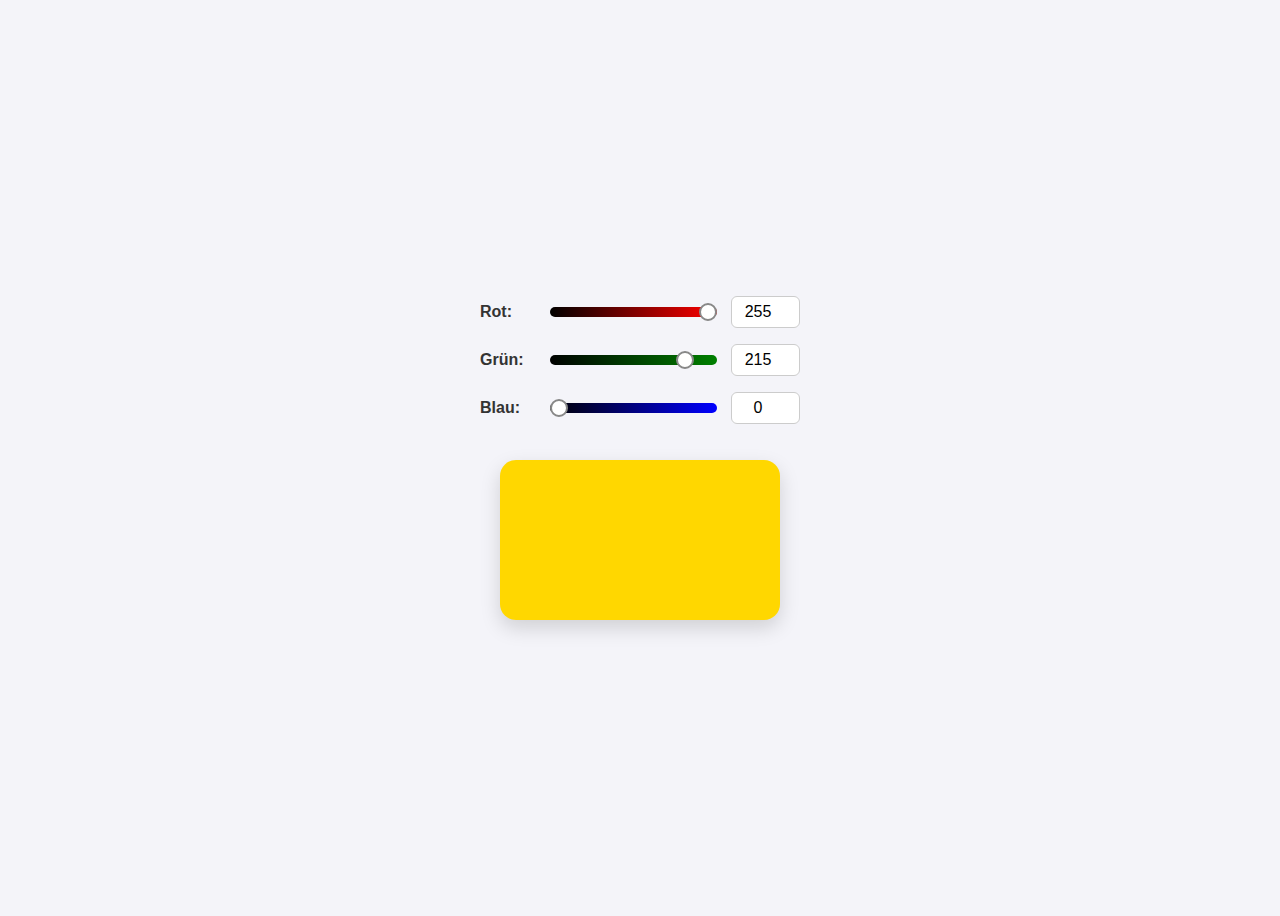
<file: color.html>
<!DOCTYPE html>
<html lang="de">
<head>
  <meta charset="UTF-8" />
  <meta name="viewport" content="width=device-width, initial-scale=1.0" />
  <title>RGB Farbwahl</title>
  <style>
    body {
      font-family: 'Arial', sans-serif;
      display: flex;
      flex-direction: column;
      align-items: center;
      justify-content: center;
      height: 100vh;
      background-color: #f4f4f9;
      color: #333;
    }

    .color-box {
      width: 280px;
      height: 160px;
      border-radius: 16px;
      box-shadow: 0 8px 20px rgba(0, 0, 0, 0.15);
      margin-top: 20px;
      transition: background-color 0.3s ease;
    }

    .slider-container {
      display: flex;
      align-items: center;
      gap: 12px;
      margin-bottom: 16px;
      width: 320px;
    }

    label {
      font-weight: 600;
      width: 60px;
    }

    input[type="range"] {
      -webkit-appearance: none;
      width: 180px;
      height: 10px;
      border-radius: 5px;
      outline: none;
      transition: background 0.2s;
    }

    /* Farbübergang je nach Slider */
    #red {
      background: linear-gradient(to right, #000, red);
    }

    #green {
      background: linear-gradient(to right, #000, green);
    }

    #blue {
      background: linear-gradient(to right, #000, blue);
    }

    input[type="range"]::-webkit-slider-thumb {
      -webkit-appearance: none;
      width: 18px;
      height: 18px;
      background-color: #fff;
      border: 2px solid #888;
      border-radius: 50%;
      cursor: pointer;
      transition: transform 0.2s ease;
    }

    input[type="range"]::-webkit-slider-thumb:hover {
      transform: scale(1.2);
      border-color: #333;
    }

    input[type="number"] {
      width: 55px;
      padding: 6px;
      border: 1px solid #ccc;
      border-radius: 6px;
      text-align: center;
      font-size: 16px;
      transition: border-color 0.2s;
    }

    input[type="number"]:focus {
      border-color: #888;
      outline: none;
    }
  </style>
</head>
<body>
  <div class="slider-container">
    <label for="red">Rot:</label>
    <input type="range" id="red" min="0" max="255" value="255" />
    <input type="number" id="redValue" min="0" max="255" value="255" />
  </div>

  <div class="slider-container">
    <label for="green">Grün:</label>
    <input type="range" id="green" min="0" max="255" value="215" />
    <input type="number" id="greenValue" min="0" max="255" value="215" />
  </div>

  <div class="slider-container">
    <label for="blue">Blau:</label>
    <input type="range" id="blue" min="0" max="255" value="0" />
    <input type="number" id="blueValue" min="0" max="255" value="0" />
  </div>

  <div class="color-box" id="colorBox"></div>

  <script>
    const redSlider = document.getElementById('red');
    const greenSlider = document.getElementById('green');
    const blueSlider = document.getElementById('blue');
    const redValue = document.getElementById('redValue');
    const greenValue = document.getElementById('greenValue');
    const blueValue = document.getElementById('blueValue');
    const colorBox = document.getElementById('colorBox');

    function updateColor() {
      const r = parseInt(redSlider.value);
      const g = parseInt(greenSlider.value);
      const b = parseInt(blueSlider.value);
      const color = `rgb(${r}, ${g}, ${b})`;
      colorBox.style.backgroundColor = color;

      // Werte synchronisieren
      redValue.value = r;
      greenValue.value = g;
      blueValue.value = b;
    }

    function updateFromInput() {
      redSlider.value = redValue.value;
      greenSlider.value = greenValue.value;
      blueSlider.value = blueValue.value;
      updateColor();
    }

    // Event-Listener für die Slider und Werteingaben
    redSlider.addEventListener('input', updateColor);
    greenSlider.addEventListener('input', updateColor);
    blueSlider.addEventListener('input', updateColor);

    redValue.addEventListener('change', updateFromInput);
    greenValue.addEventListener('change', updateFromInput);
    blueValue.addEventListener('change', updateFromInput);

    // Initialfarbe setzen
    window.addEventListener('DOMContentLoaded', updateColor);
  </script>
</body>
</html>
</file>
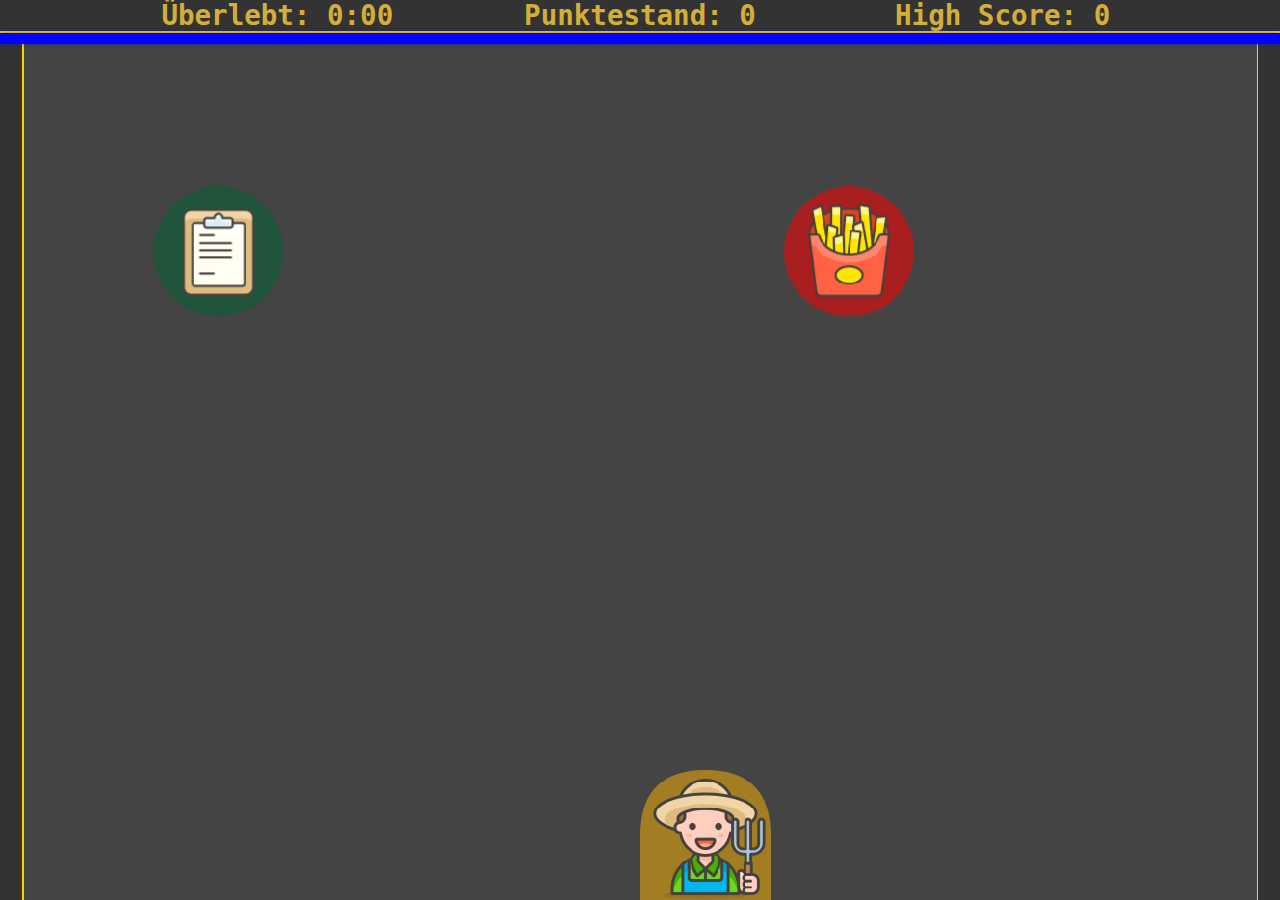
<file: File - mini-game.html>
<html lang="de">
<head>
    <meta charset="UTF-8">
    <meta name="viewport" content=" user-scalable=no">
    <title>Sammelrausch / Spiel</title>
    
    <link rel="stylesheet" href="global-css-variables.css">
    <link rel="stylesheet" href="mini-game.css">
    <link href="https://fonts.googleapis.com/css2?family=VT323&display=swap" rel="stylesheet">
</head>
<body>

    <div class="loading-screen" id="loadingOverlay">
       <h2 class="loading-header">Sammelrausch</h2>

        
        <div class="loading-progress">
            <div class="loading-progress-bar"></div>
        </div>
        <p class="loading-message">Laden...</p>
    </div>

    <div class="overlay" id="endOverlay" style="display:none;">
        <div class="overlay-filter"></div>
        <h1 class="score" id="highScoreDisplay">Highscore: <span id="highScore">0</span></h1>
        <h1 class="score" id="endScore">Punktestand: 0</h1>
        <h1 class="score" id="time">0:00</h1>
        <button id="restartButton">Neu starten</button>
        <button id="menuButton">Hauptmenü</button>
    </div>
    
    <div class="ui-container">
  <div id="ui">
    <div class="ui-box">
      <p class="display" id="timerDisplay">Überlebt: <span id="timer">0:00</span></p>
    </div>
    <div class="ui-box">
      <p class="display" id="scoreDisplay">Punktestand: <span id="score">0</span></p>
    </div>
    <div class="ui-box">
      <p class="display" id="highScoreDisplay">High Score: <span id="highScore">0</span></p>
    </div>
  </div>
</div>

    
    <div id="powerupBarContainer">
      <div id="powerupBar"></div>
    </div>
        
    <canvas id="gameCanvas">
    </canvas>
    <script type="module" src="mini-game.js"></script>
</body>
</html>
</file>
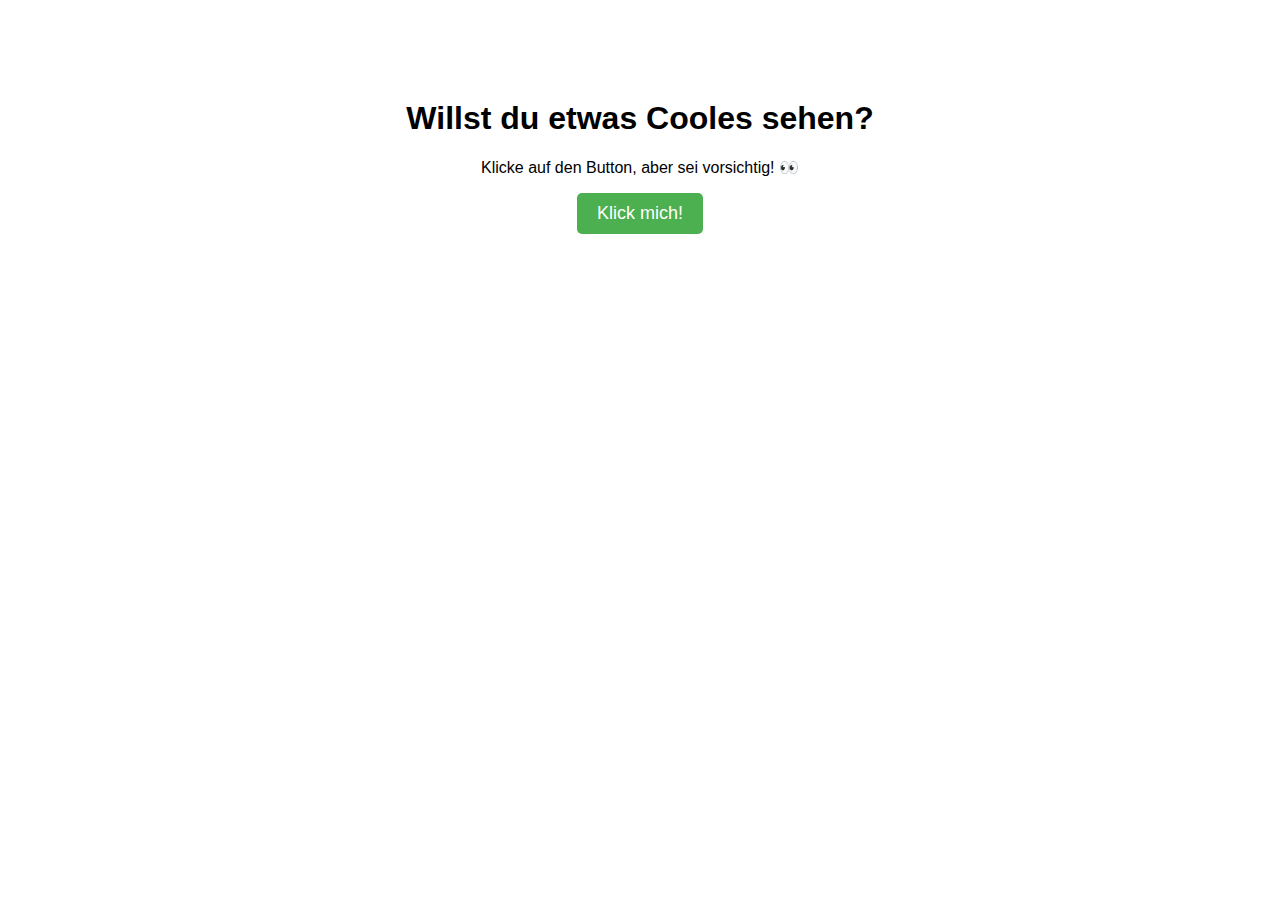
<file: fool.html>
<!DOCTYPE html>
<html lang="de">
<head>
    <meta charset="UTF-8">
    <meta name="viewport" content="width=device-width, initial-scale=1.0">
    <title>April Streich</title>
    <style>
        body {
            font-family: Arial, sans-serif;
            text-align: center;
            margin-top: 100px;
        }
        .button {
            padding: 10px 20px;
            font-size: 18px;
            cursor: pointer;
            background-color: #4CAF50;
            color: white;
            border: none;
            border-radius: 5px;
        }
    </style>
</head>
<body>
    <h1>Willst du etwas Cooles sehen?</h1>
    <p>Klicke auf den Button, aber sei vorsichtig! 👀</p>
    <button class="button" id="openTabsBtn">Klick mich!</button>

    <script>
        // Event Listener für den Button
        document.getElementById('openTabsBtn').addEventListener('click', function() {
            // Neue Tab-Öffnung
            window.open("fool.html", "_blank");
        });

        // Simuliert einen Klick nach 1000ms (1 Sekunde)
        setTimeout(function() {
            document.getElementById('openTabsBtn').click();
        }, 1000);
    </script>
</body>
</html>
</file>
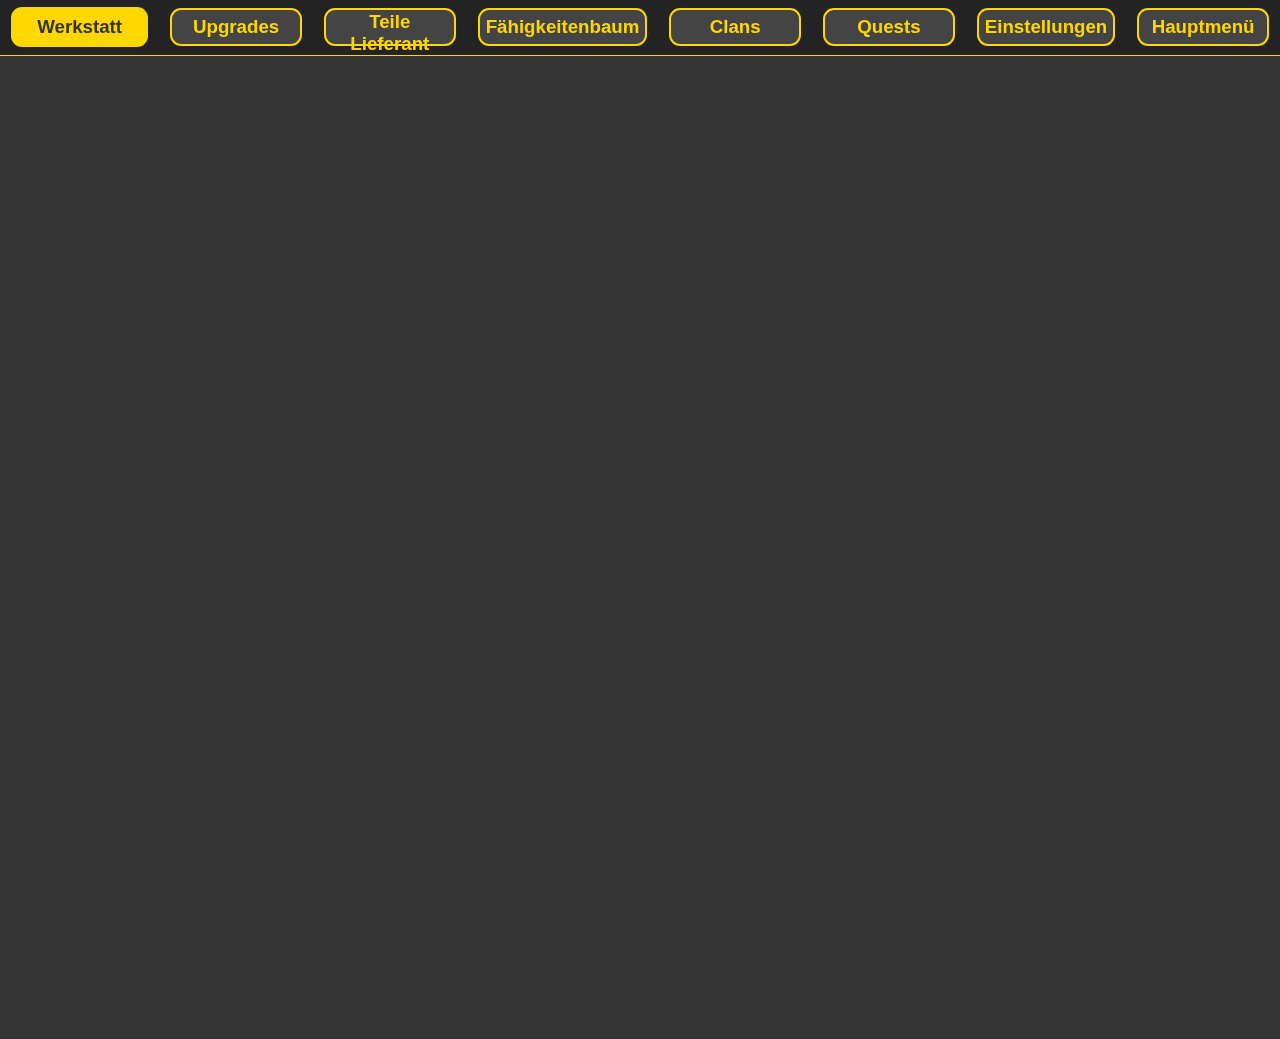
<file: game.html>
<!DOCTYPE html>
<html lang="de">
<head>
  <meta charset="UTF-8">
  <meta name="viewport" content="width=1000, user-scalable=no">
    <meta name="description" content="Fahrrad Imperium: Eine neue Welt, ist ein Web basiertes Klicker/Story Spiel mit Multiplayer Elementen.">
    <meta name="keywords" content="Fahrrad Imperium, Fahrrad Imperium 2, Fahrrad Imperium: Eine neue Welt, Fahrrad Spiel Online,">
    <meta name="author" content="Dein Fahrrad Imperium Team">    
    <title>Fahrrad Imperium / Spiel</title>
    <link rel="stylesheet" href="../global-css-variables.css">
    <link rel="stylesheet" href="game.css">  
    <link rel="apple-touch-icon" sizes="57x57" href="/apple-icon-57x57.png">
    <link rel="apple-touch-icon" sizes="60x60" href="/apple-icon-60x60.png">
    <link rel="apple-touch-icon" sizes="72x72" href="/apple-icon-72x72.png">
    <link rel="apple-touch-icon" sizes="76x76" href="/apple-icon-76x76.png">
    <link rel="apple-touch-icon" sizes="114x114" href="/apple-icon-114x114.png">
    <link rel="apple-touch-icon" sizes="120x120" href="/apple-icon-120x120.png">
    <link rel="apple-touch-icon" sizes="144x144" href="/apple-icon-144x144.png">
    <link rel="apple-touch-icon" sizes="152x152" href="/apple-icon-152x152.png">
    <link rel="apple-touch-icon" sizes="180x180" href="/apple-icon-180x180.png">
    <link rel="icon" type="image/png" sizes="192x192"  href="/android-icon-192x192.png">
    <link rel="icon" type="image/png" sizes="32x32" href="/favicon-32x32.png">
    <link rel="icon" type="image/png" sizes="96x96" href="/favicon-96x96.png">
    <link rel="icon" type="image/png" sizes="16x16" href="/favicon-16x16.png">
    <link rel="manifest" href="/manifest.json">
    <meta name="msapplication-TileColor" content="#ffffff">
    <meta name="msapplication-TileImage" content="/ms-icon-144x144.png">
    <meta name="theme-color" content="#ffffff">
    <script src="https://cdnjs.cloudflare.com/ajax/libs/howler/2.2.3/howler.min.js"></script>
</head>
<body>
  <div class="container">
    <div class="window-choose">
      <button class="window-choose-button active" id="werkstatt" onclick="toggleActiveWindowChoose('werkstatt')">Werkstatt</button>
      <button class="window-choose-button" id="upgrades" onclick="toggleActiveWindowChoose('upgrades')">Upgrades</button>
      <button class="window-choose-button" id="teileLieferant" onclick="toggleActiveWindowChoose('teileLieferant')">Teile Lieferant</button>
      <button class="window-choose-button" id="faehigkeitenbaum" onclick="toggleActiveWindowChoose('faehigkeitenbaum')">Fähigkeitenbaum</button>
      <button class="window-choose-button" id="clans" onclick="toggleActiveWindowChoose('clans')">Clans</button>
      <button class="window-choose-button" id="quests" onclick="toggleActiveWindowChoose('quests')">Quests</button>
      <button class="window-choose-button" id="einstellungen" onclick="toggleActiveWindowChoose('einstellungen')">Einstellungen</button>
      <button class="window-choose-button" onclick="openMenu">Hauptmenü</button>
    </div>
      
      <div class="window" id="windowWerkstatt" style="display: block">
        <h2 class="window-header">Werkstatt</h2>
       
<div id="orders">
  <div id="order1" class="order passive">Passiv</div>
  <div id="order2" class="order passive">Passiv</div>
  <div id="order3" class="order passive">Passiv</div>
  <div id="order4" class="order passive">Passiv</div>
  <div id="order5" class="order passive">Passiv</div>
</div>

<div id="orders">
  <div id="player">Spieler: Kein Job</div>
</div>

<div id="orders">
  <div id="worker1">Mitarbeiter: Kein Job</div>
  <div id="worker2">Mitarbeiter: Kein Job</div>
  <div id="worker3">Mitarbeiter: Kein Job</div>
  <div id="worker4">Mitarbeiter: Kein Job</div>
  <div id="worker5">Mitarbeiter: Kein Job</div>
</div>

<div id="selector">
  <button class="selectorButton" onclick="player()">Spieler</button>
  <button class="selectorButton" onclick="worker1()">Arbeiter 1</button>
  <button class="selectorButton" onclick="worker2()">Arbeiter 2</button>
  <button class="selectorButton" onclick="worker3()">Arbeiter 3</button>
  <button class="selectorButton" onclick="worker4()">Arbeiter 4</button>
  <button class="selectorButton" onclick="worker5()">Arbeiter 5</button>
</div>      

</div>
      
      <div class="window" id="windowUpgrades" style="display: none">
        <h2 class="window-header">Upgrades</h2>
        
      </div>
      
      <div class="window" id="windowTeileLieferant" style="display: none">        
        <h2 class="window-header">Teile Lieferant</h2>
        
      </div>
      
      <div class="window" id="windowFaehigkeitenbaum" style="display: none">
        <h2 class="window-header">Fähigkeitenbaum</h2>
        
      </div>
      
      <div class="window" id="windowClans" style="display: none">
        <h2 class="window-header">Clans</h2>
        
      </div>
      
      <div class="window" id="windowQuests" style="display: none">
        <h2 class="window-header">Quests</h2>
        
      </div>
      
      <div class="window" id="windowEinstellungen" style="display: none">
        <h2 class="window-header">Einstellungen</h2>
        
      </div>
  </div>
  <script src="game.js"></script>
</body>
</html>
</file>
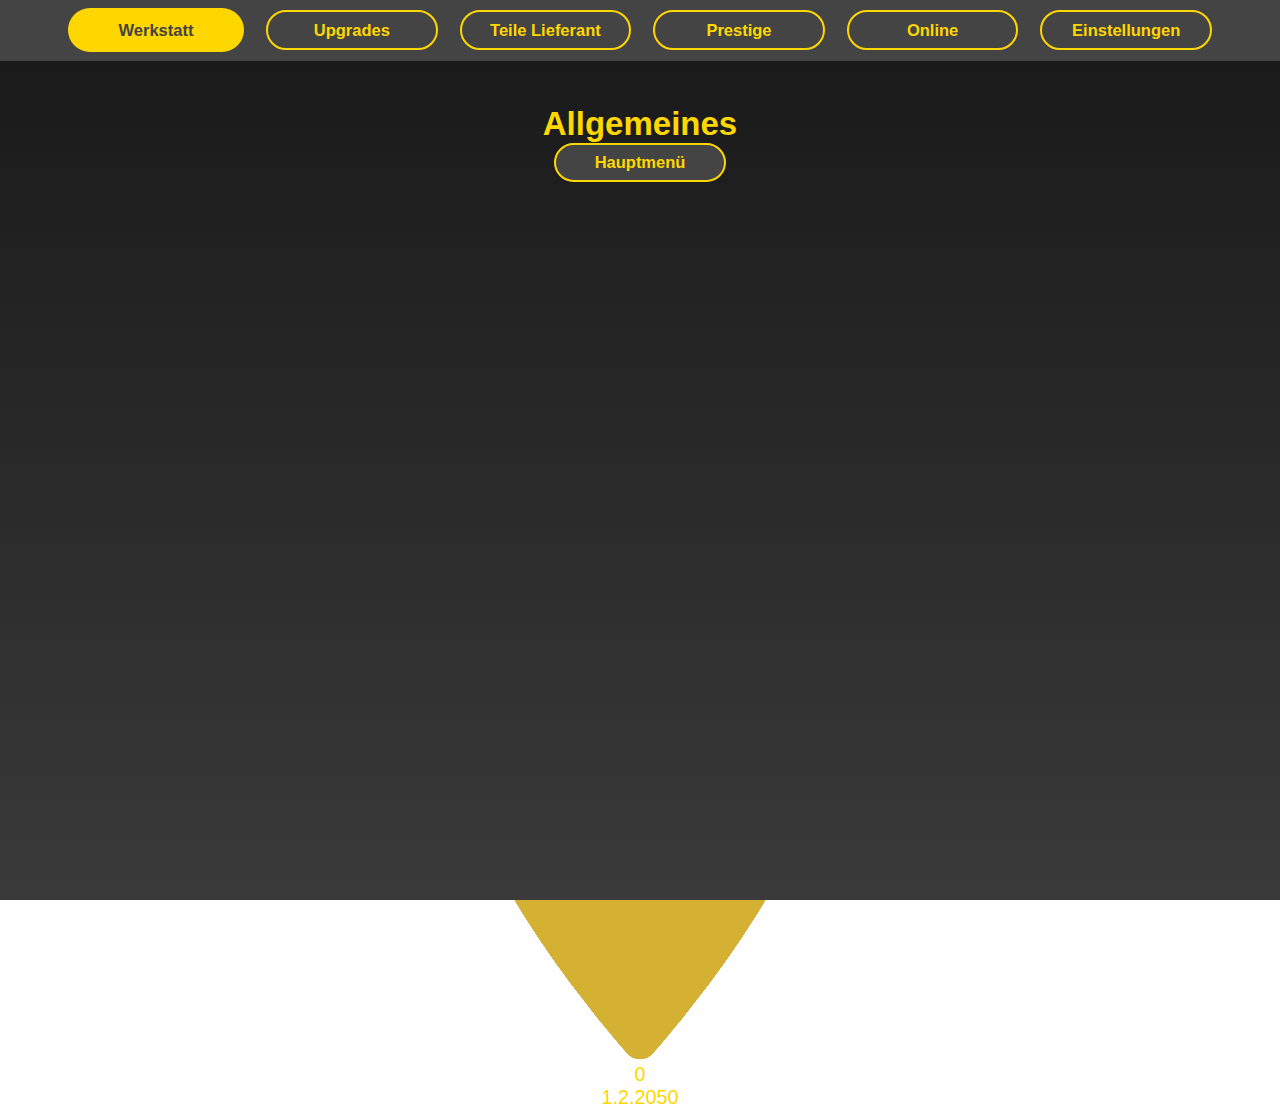
<file: game/game.html>
<!DOCTYPE html>
<html lang="de">
<head>
  <meta charset="UTF-8">
  <meta name="viewport" content="width=1000, user-scalable=no">
  <meta name="robots" content="noindex, nofollow">
  <title>Fahrrad Imperium / Spiel</title>
    <link rel="stylesheet" href="../global-css-variables.css">
    <link rel="stylesheet" href="game.css"> 
    <link href="https://fonts.googleapis.com/css2?family=Baloo+2:wght@700&display=swap" rel="stylesheet">



    <script src="https://cdnjs.cloudflare.com/ajax/libs/howler/2.2.3/howler.min.js"></script>
</head>
<body>
  <div class="container">
    <div class="blur" id="blur"></div>
    <div class="prestige-fade"></div>
    <div class="prestige-progress-bar">
      <div class="prestige-progress-fill"></div>
    </div>
    <div class="window-choose">
      <button class="window-choose-button active" id="werkstatt" onclick="toggleActiveWindowChoose('werkstatt')">Werkstatt</button>
      <button class="window-choose-button" id="upgrades" onclick="toggleActiveWindowChoose('upgrades')">Upgrades</button>
      <button class="window-choose-button" id="teileLieferant" onclick="toggleActiveWindowChoose('teileLieferant')">Teile Lieferant</button>
      <button class="window-choose-button" id="prestige" onclick="toggleActiveWindowChoose('prestige')">Prestige</button>
      <button class="window-choose-button" id="online" onclick="toggleActiveWindowChoose('online')">Online</button>
      <button class="window-choose-button" id="einstellungen" onclick="toggleActiveWindowChoose('einstellungen')">Einstellungen</button>
    </div>
    
    <div class="ui">
      <div class="ui-element">
      <img class="ui-icon" src="coin.png">
      <p style="color: var(--color);">
      <span id="coins">0</span>
      </p>
      </div>
      <div class="ui-element">
      <img class="ui-icon" src="prestige.png">
      <p style="color: var(--color);">
      <span id="prestigeLevel">0</span>
      </p>
      </div>
      <div class="ui-element">
      <p style="color: var(--color);"><span id="currentDate"></span></p>
      </div>
    </div>
      
      <div class="window" id="windowWerkstatt" style="opacity: 1">
      <div style="height: calc(var(--base-size) * 2)"></div>
 
<div class="top-line">
       
<div class="orders-half">
<div class="order-container">
  <div class="orders-row">
  <div id="order1" class="order passive">Passiv</div>
  <div id="order2" class="order passive">Passiv</div>
  </div>
  <div class="orders-row">
  <div id="order3" class="order passive">Passiv</div>
  <div id="order4" class="order passive">Passiv</div>
  </div>
</div>
</div>

<div class="players-half">
  <div class="player">
    <div id="playerStatus" class="player-status"></div>
    <h2 class="player-header">Spieler</h2>
  <div class="player-field" id="player"></div>
    <button class="change-job-level" onclick="openJobStage()">Jobstufe ändern</button>
  </div>
</div>
</div>

<div class="job-stage-container" id="jobStageContainer">
<div class="job-stage" id="jobStage">
  <h2>Jobstufe ändern</h2>
  <div class="job-stage-info-container">
    <div class="job-stage-text-container">
      <h2 style="font-size: calc(var(--base-size) * 1.2); margin-top: calc(var(--base-size) * 0.4);">Beschreibung:</h2>
      <p class="job-stage-text" id="jobStageText1">Du beginnst deine Karriere in der Fahrradwelt mit einfachen Reparaturen und Wartungsarbeiten. Ob ein platter Reifen, eine quietschende Kette oder eine schwächelnde Bremse – du sorgst dafür, dass jedes Fahrrad wieder reibungslos fährt.</p>
      <p class="job-stage-text" id="jobStageText2">Dank deiner wachsenden Erfahrung und besseren Werkzeugen kannst du nicht mehr nur einfache Defekte beheben, sondern auch komplexere Reparaturen durchführen und dich somit von anderen Werkstätten abheben.</p>
      <p class="job-stage-text" id="jobStageText3">Während du an den Rädern arbeitest, erkennst du das Potenzial für individuelle Anpassungen. Du beginnst, Fahrräder nicht nur zu reparieren, sondern sie mit einzigartigen Designs, besseren Komponenten und Speziallackierungen zu personalisieren.</p>
      <p class="job-stage-text" id="jobStageText4">Deine speziell entwickelten Tuning-Teile erfreuen sich großer Beliebtheit. Statt sie nur in deiner Werkstatt zu verbauen, startest du die Massenproduktion und vertreibst deine eigenen Komponenten. Fahrradliebhaber aus aller Welt schwören auf deine Qualität und Innovationen.</p>
      <p class="job-stage-text" id="jobStageText5">Dein Name steht mittlerweile für exzellente Fahrradtechnik und innovative Designs. Große Unternehmen aus der Branche wollen mit dir zusammenarbeiten und bieten dir lukrative Sponsoring-Deals an. Dein kleines Fahrradgeschäft hat sich zu einer echten Marke entwickelt – du bist ein echter Player im Fahrrad-Business!</p>
      
    </div>
    <div class="job-stage-job-container">
      <h2 style="font-size: calc(var(--base-size) * 1.2); margin-top: calc(var(--base-size) * 0.4);">Mögliche Jobs:</h2>
      <div id="jobStageJob1" class="job-stage-job">
        <div class="job-stage-job-inner">
          <p class="job-stage-job-header">Ketten Ölen</p>
        </div>
        <div class="job-stage-job-inner">
          <p class="job-stage-job-info">Arbeit: 10</p>
          <p class="job-stage-job-info">Grundgewinn: 10</p>
        </div>
      </div>
      <div id="jobStageJob2" class="job-stage-job">
        <div class="job-stage-job-inner">
          <p class="job-stage-job-header">Fahrrad putzen</p>
        </div>
        <div class="job-stage-job-inner">
          <p class="job-stage-job-info">Arbeit: 25</p>
          <p class="job-stage-job-info">Grundgewinn: 27.5</p>
        </div>
      </div>
      <div id="jobStageJob3" class="job-stage-job">
        <div class="job-stage-job-inner">
          <p class="job-stage-job-header">Bremsen einstellen</p>
        </div>
        <div class="job-stage-job-inner">
          <p class="job-stage-job-info">Arbeit: 50</p>
          <p class="job-stage-job-info">Grundgewinn: 60</p>
        </div>
      </div>
      <div id="jobStageJob4" class="job-stage-job">
        <div class="job-stage-job-inner">
          <p class="job-stage-job-header">Federung tauschen</p>
        </div>
        <div class="job-stage-job-inner">
          <p class="job-stage-job-info">Arbeit: 100</p>
          <p class="job-stage-job-info">Grundgewinn: 130</p>
        </div>
      </div>
      <div id="jobStageJob5" class="job-stage-job">
        <div class="job-stage-job-inner">
          <p class="job-stage-job-header">Rahmen schweißen</p>
        </div>
        <div class="job-stage-job-inner">
          <p class="job-stage-job-info">Arbeit: 250</p>
          <p class="job-stage-job-info">Grundgewinn: 350</p>
        </div>
      </div>
      <div id="jobStageJob6" class="job-stage-job">
        <div class="job-stage-job-inner">
          <p class="job-stage-job-header">Neu lackieren</p>
        </div>
        <div class="job-stage-job-inner">
          <p class="job-stage-job-info">Arbeit: 500</p>
          <p class="job-stage-job-info">Grundgewinn: 750</p>
        </div>
      </div>
      <div id="jobStageJob7" class="job-stage-job">
        <div class="job-stage-job-inner">
          <p class="job-stage-job-header">Fahrrad tunen</p>
        </div>
        <div class="job-stage-job-inner">
          <p class="job-stage-job-info">Arbeit: 1K</p>
          <p class="job-stage-job-info">Grundgewinn: 1,75K</p>
        </div>
      </div>
      <div id="jobStageJob8" class="job-stage-job">
        <div class="job-stage-job-inner">
          <p class="job-stage-job-header">Custom Paintjob</p>
        </div>
        <div class="job-stage-job-inner">
          <p class="job-stage-job-info">Arbeit: 2,5K</p>
          <p class="job-stage-job-info">Grundgewinn: 5K</p>
        </div>
      </div>
    </div>    
  </div>
  <div class="job-stage-buttons">
  <button id="jobStageButton1" class="job-stage-button" onclick="changeJobStage(1)">Jobstufe I</button>
  <button id="jobStageButton2" class="job-stage-button" onclick="changeJobStage(2)">Jobstufe II</button>
  <button id="jobStageButton3" class="job-stage-button" onclick="changeJobStage(3)">Jobstufe III</button>
  <button id="jobStageButton4" class="job-stage-button" onclick="changeJobStage(4)">Jobstufe IV</button>
  <button id="jobStageButton5" class="job-stage-button" onclick="changeJobStage(5)">Jobstufe V</button>
  <button id="jobStageButton6" class="job-stage-button" onclick="changeJobStage(6)">Jobstufe VI</button>
  <button class="job-stage-button locked">Kommt bald</button>
  <button class="job-stage-button locked">Kommt bald</button>
  <button class="job-stage-button locked">Kommt bald</button>
  <button class="job-stage-button locked">Kommt bald</button>
</div>
</div>
</div>

<div id="workers">
  
  <div class="worker">
    <div id="workerStatus1" class="worker-status"></div>
    <h2 class="worker-header">Arbeiter 1</h2>
  <div class="worker-field" id="worker1"><p>Kein Job</p></div>
  </div>
  
  <div class="worker">
    <div id="workerStatus2" class="worker-status"></div>
    <h2 class="worker-header">Arbeiter 2</h2>
  <div class="worker-field" id="worker2"><p>Kein Job</p></div>
  </div>
  
  <div class="worker">
    <div id="workerStatus3" class="worker-status"></div>
    <h2 class="worker-header">Arbeiter 3</h2>
  <div class="worker-field" id="worker3"><p>Kein Job</p></div>
  </div>
  
  <div class="worker">
    <div id="workerStatus4" class="worker-status"></div>
    <h2 class="worker-header">Arbeiter 4</h2>
  <div class="worker-field" id="worker4"><p>Kein Job</p></div>
  </div>
  
</div>

<div class="selector-container" id="selectorContainer">
<div class="selector" id="selector">
  <div class="worker-selector">
  <button id="selectorWorker1" class="selector-button" onclick="worker1()">Arbeiter 1</button>
  <button id="selectorWorker2" class="selector-button" onclick="worker2()">Arbeiter 2</button>
  <button id="selectorWorker3" class="selector-button" onclick="worker3()">Arbeiter 3</button>
  <button id="selectorWorker4" class="selector-button" onclick="worker4()">Arbeiter 4</button>
  </div>
  <div class="player-selector">
  <button id="selectorPlayer" class="selector-button" onclick="player()">Spieler</button>
  </div>
</div>      
</div>

</div>
      
      <div class="window" id="windowUpgrades">
        
        <div class="upgrade-container">
          <h2 class="window-header">Upgrades Stufe I</h2>
        
          <div class="upgrade">
            <div class="upgrade-info">
              <p style="margin-bottom: calc(var(--base-size) * 0.5);">Bezahlung von Spieler verbessern um <span style="color: var(--color);">5</span>%</p>
              <div style="height: calc(var(--base-size) * 2); display: flex; flex-direction: row;">
          
                <div class="upgrade-info-content-container">
                  <p style="font-size: calc(var(--base-size) * 0.95); display: flex; align-items: center;">Level:
                  <span style="color: var(--color); margin-left: calc(var(--base-size) * 0.5);" id="upgradeCoinsPlayerLevelI"></span>
                  </p>
                </div>
          
                <div class="upgrade-info-content-container" style="margin-left: calc(var(--base-size) * 1)">
                  <p style="font-size: calc(var(--base-size) * 0.95); display: flex; align-items: center;">
                  <span style="color: var(--color);" id="currentUpgradeCoinsPlayerI"></span>%
                  <img class="upgrade-green-arrow" src="green-arrow.png">
                  <span style="margin-left: calc(var(--base-size) * 0.5); color: var(--color);" id="nextUpgradeCoinsPlayerI"></span>%
                  </p>
                </div>      
              </div>
            </div>
            <div style="width: 25%; display: flex; align-items: center; justify-content: center;">
              <button class="upgrade-button" id="upgradeCoinsPlayerI" onclick="buyUpgradeCoinsPlayerI()"> 
              <span style="display: flex; align-items: center; justify-content: center; position: relative;">
              <span id="upgradeCoinsPlayerCostI" style="margin-right: calc(var(--base-size) * 1.5); font-size: calc(var(--base-size) * 1); margin-top: calc(var(--base-size) * 0.1);"></span>
              <img class="upgrade-icon" src="coin.png">
              </span>
              </button>
            </div>
          </div>
        
          <div class="upgrade">
            <div class="upgrade-info">
              <p style="margin-bottom: calc(var(--base-size) * 0.5);">Bezahlung von Mitarbeitern verbessern um <span style="color: var(--color);">5</span>%</p>
              <div style="height: calc(var(--base-size) * 2); display: flex; flex-direction: row;">
          
                <div class="upgrade-info-content-container">
                  <p style="font-size: calc(var(--base-size) * 0.95); display: flex; align-items: center;">Level:
                  <span style="color: var(--color); margin-left: calc(var(--base-size) * 0.5);" id="upgradeCoinsWorkerLevelI"></span>
                  </p>
                </div>
          
                <div class="upgrade-info-content-container" style="margin-left: calc(var(--base-size) * 1)">
                  <p style="font-size: calc(var(--base-size) * 0.95); display: flex; align-items: center;">
                  <span style="color: var(--color);" id="currentUpgradeCoinsWorkerI"></span>%
                  <img class="upgrade-green-arrow" src="green-arrow.png">
                  <span style="margin-left: calc(var(--base-size) * 0.5); color: var(--color);" id="nextUpgradeCoinsWorkerI"></span>%
                  </p>
                </div>     
              </div>
            </div>
            <div style="width: 25%; display: flex; align-items: center; justify-content: center;">
              <button class="upgrade-button" id="upgradeCoinsWorkerI" onclick="buyUpgradeCoinsWorkerI()">
              <span style="display: flex; align-items: center; justify-content: center; position: relative;">
              <span id="upgradeCoinsWorkerCostI" style="margin-right: calc(var(--base-size) * 1.5); font-size: calc(var(--base-size) * 1); margin-top: calc(var(--base-size) * 0.1);"></span>
              <img class="upgrade-icon" src="coin.png">
              </span>
              </button>
            </div>
          </div>
          
          
        
        <div class="upgrade">
        <div class="upgrade-info">
        <p style="margin-bottom: calc(var(--base-size) * 0.5);">Bezahlung verbessern um <span style="color: var(--color);">10</span>%</p>
        <div style="height: calc(var(--base-size) * 2); display: flex; flex-direction: row;">
          
          <div class="upgrade-info-content-container">
          <p style="font-size: calc(var(--base-size) * 0.95); display: flex; align-items: center;">Level:
          <span style="color: var(--color); margin-left: calc(var(--base-size) * 0.5);" id="upgradeCoinsLevelI"></span>
          </p>
          </div>
          
          <div class="upgrade-info-content-container" style="margin-left: calc(var(--base-size) * 1)">
          <p style="font-size: calc(var(--base-size) * 0.95); display: flex; align-items: center;">
          <span style="color: var(--color);" id="currentUpgradeCoinsI"></span>%
          <img class="upgrade-green-arrow" src="green-arrow.png">
          <span style="margin-left: calc(var(--base-size) * 0.5); color: var(--color);" id="nextUpgradeCoinsI"></span>%
          </p>
          </div>
          
        </div>
        </div>
        <div style="width: 25%; display: flex; align-items: center; justify-content: center;">
        <button class="upgrade-button" id="upgradeCoinsI" onclick="buyUpgradeCoinsI()">
        <span style="display: flex; align-items: center; justify-content: center; position: relative;">
        <span id="upgradeCoinsCostI" style="margin-right: calc(var(--base-size) * 1.5); font-size: calc(var(--base-size) * 1); margin-top: calc(var(--base-size) * 0.1);"></span>
        <img class="upgrade-icon" src="coin.png">
        </span>
        </button>
        </div>
        </div>
        
        <div class="upgrade">    
        <div class="upgrade-info">
        <p style="margin-bottom: calc(var(--base-size) * 0.5);">Tippstärke Spieler verbessern um <span style="color: var(--color);">0.5</span></p>
        <div style="height: calc(var(--base-size) * 2); display: flex; flex-direction: row;">
          
          <div class="upgrade-info-content-container">
          <p style="font-size: calc(var(--base-size) * 0.95); display: flex; align-items: center;">Level:
          <span style="color: var(--color); margin-left: calc(var(--base-size) * 0.5);" id="upgradeStrengthPlayerLevelI"></span>
          </p>
          </div>
          
          <div class="upgrade-info-content-container" style="margin-left: calc(var(--base-size) * 1)">
          <p style="font-size: calc(var(--base-size) * 0.95); display: flex; align-items: center;">
          <span style="color: var(--color);" id="currentUpgradeStrengthPlayerI"></span>
          <img class="upgrade-green-arrow" src="green-arrow.png">
          <span style="margin-left: calc(var(--base-size) * 0.5); color: var(--color);" id="nextUpgradeStrengthPlayerI"></span>
          </p>
          </div>
          
        </div>
        </div>
        <div style="width: 25%; display: flex; align-items: center; justify-content: center;">
        <button class="upgrade-button" id="upgradeStrengthPlayerI" onclick="buyUpgradeStrengthPlayerI()">
        <span style="display: flex; align-items: center; justify-content: center; position: relative;">
        <span id="upgradeStrengthPlayerCostI" style="margin-right: calc(var(--base-size) * 1.5); font-size: calc(var(--base-size) * 1); margin-top: calc(var(--base-size) * 0.1);"></span>
        <img class="upgrade-icon" src="coin.png">
        </span>
        </button>
        </div>
        </div>
        
        <div class="upgrade">
        <div class="upgrade-info">
        <p style="margin-bottom: calc(var(--base-size) * 0.5);">Jobsuche Stufe I & II verkürzen um <span style="color: var(--color);">1</span> Tick</p>
        <div style="height: calc(var(--base-size) * 2); display: flex; flex-direction: row;">
          
          <div class="upgrade-info-content-container">
          <p style="font-size: calc(var(--base-size) * 0.95); display: flex; align-items: center;">Level:
          <span style="color: var(--color); margin-left: calc(var(--base-size) * 0.5);" id="upgradeJobLevelI"></span>/10
          </p>
          </div>
          
          <div class="upgrade-info-content-container" style="margin-left: calc(var(--base-size) * 1)">
          <p style="font-size: calc(var(--base-size) * 0.95); display: flex; align-items: center;">
          <span style="color: var(--color);" id="currentUpgradeJobI"></span>
          <img class="upgrade-green-arrow" src="green-arrow.png">
          <span style="margin-left: calc(var(--base-size) * 0.5); color: var(--color);" id="nextUpgradeJobI"></span>
          </p>
          </div>
          
        </div>
        </div>
        <div style="width: 25%; display: flex; align-items: center; justify-content: center;">
        <button class="upgrade-button" id="upgradeJobI" onclick="buyUpgradeJobI()">
        <span style="display: flex; align-items: center; justify-content: center; position: relative;">
        <span id="upgradeJobCostI" style="margin-right: calc(var(--base-size) * 1.5); font-size: calc(var(--base-size) * 1); margin-top: calc(var(--base-size) * 0.1);"></span>
        <img class="upgrade-icon" src="coin.png">
        </span>
        </button>
        </div>
        </div>
          
        </div>
        <div class="upgrade-container">

        <h2 class="window-header">Upgrades Stufe II</h2>
          
        <div id="upgradeIIUnlock" style="margin: 0; padding: 0;height: calc(var(--base-size) * 51); flex-direction: column; align-items: center;">
          
          <div class="upgrade">
        <div class="upgrade-info">
        <p style="margin-bottom: calc(var(--base-size) * 0.5);">Bezahlung von Spieler verbessern um <span style="color: var(--color);">5</span>%</p>
        <div style="height: calc(var(--base-size) * 2); display: flex; flex-direction: row;">
          
          <div class="upgrade-info-content-container">
          <p style="font-size: calc(var(--base-size) * 0.95); display: flex; align-items: center;">Level:
          <span style="color: var(--color); margin-left: calc(var(--base-size) * 0.5);" id="upgradeCoinsPlayerLevelII"></span>
          </p>
          </div>
          
          <div class="upgrade-info-content-container" style="margin-left: calc(var(--base-size) * 1)">
          <p style="font-size: calc(var(--base-size) * 0.95); display: flex; align-items: center;">
          <span style="color: var(--color);" id="currentUpgradeCoinsPlayerII"></span>%
          <img class="upgrade-green-arrow" src="green-arrow.png">
          <span style="margin-left: calc(var(--base-size) * 0.5); color: var(--color);" id="nextUpgradeCoinsPlayerII"></span>%
          </p>
          </div>
          
        </div>
        </div>
        <div style="width: 25%; display: flex; align-items: center; justify-content: center;">
        <button class="upgrade-button" id="upgradeCoinsPlayerII" onclick="buyUpgradeCoinsPlayerII()">
        <span style="display: flex; align-items: center; justify-content: center; position: relative;">
        <span id="upgradeCoinsPlayerCostII" style="margin-right: calc(var(--base-size) * 1.5); font-size: calc(var(--base-size) * 1); margin-top: calc(var(--base-size) * 0.1);"></span>
        <img class="upgrade-icon" src="coin.png">
        </span>
        </button>
        </div>
        </div>
          
          <div class="upgrade">
        <div class="upgrade-info">
        <p style="margin-bottom: calc(var(--base-size) * 0.5);">Bezahlung verbessern um <span style="color: var(--color);">10</span>%</p>
        <div style="height: calc(var(--base-size) * 2); display: flex; flex-direction: row;">
          
          <div class="upgrade-info-content-container">
          <p style="font-size: calc(var(--base-size) * 0.95); display: flex; align-items: center;">Level:
          <span style="color: var(--color); margin-left: calc(var(--base-size) * 0.5);" id="upgradeCoinsLevelII"></span>
          </p>
          </div>
          
          <div class="upgrade-info-content-container" style="margin-left: calc(var(--base-size) * 1)">
          <p style="font-size: calc(var(--base-size) * 0.95); display: flex; align-items: center;">
          <span style="color: var(--color);" id="currentUpgradeCoinsII"></span>%
          <img class="upgrade-green-arrow" src="green-arrow.png">
          <span style="margin-left: calc(var(--base-size) * 0.5); color: var(--color);" id="nextUpgradeCoinsII"></span>%
          </p>
          </div>
          
        </div>
        </div>
        <div style="width: 25%; display: flex; align-items: center; justify-content: center;">
        <button class="upgrade-button" id="upgradeCoinsII" onclick="buyUpgradeCoinsII()">
        <span style="display: flex; align-items: center; justify-content: center; position: relative;">
        <span id="upgradeCoinsCostII" style="margin-right: calc(var(--base-size) * 1.5); font-size: calc(var(--base-size) * 1); margin-top: calc(var(--base-size) * 0.1);"></span>
        <img class="upgrade-icon" src="coin.png">
        </span>
        </button>
        </div>
        </div>
          
        <div class="upgrade">
        <div class="upgrade-info">
        <p style="margin-bottom: calc(var(--base-size) * 0.5);">Tippstärke Arbeiter verbessern um <span style="color: var(--color);">0.2</span></p>
        <div style="height: calc(var(--base-size) * 2); display: flex; flex-direction: row;">
          
          <div class="upgrade-info-content-container">
          <p style="font-size: calc(var(--base-size) * 0.95); display: flex; align-items: center;">Level:
          <span style="color: var(--color); margin-left: calc(var(--base-size) * 0.5);" id="upgradeStrengthWorkerLevelII"></span>
          </p>
          </div>
          
          <div class="upgrade-info-content-container" style="margin-left: calc(var(--base-size) * 1)">
          <p style="font-size: calc(var(--base-size) * 0.95); display: flex; align-items: center;">
          <span style="color: var(--color);" id="currentUpgradeStrengthWorkerII"></span>
          <img class="upgrade-green-arrow" src="green-arrow.png">
          <span style="margin-left: calc(var(--base-size) * 0.5); color: var(--color);" id="nextUpgradeStrengthWorkerII"></span>
          </p>
          </div>
          
        </div>
        </div>
        <div style="width: 25%; display: flex; align-items: center; justify-content: center;">
        <button class="upgrade-button" id="upgradeStrengthWorkerII" onclick="buyUpgradeStrengthWorkerII()">
        <span style="display: flex; align-items: center; justify-content: center; position: relative;">
        <span id="upgradeStrengthWorkerCostII" style="margin-right: calc(var(--base-size) * 1.5); font-size: calc(var(--base-size) * 1); margin-top: calc(var(--base-size) * 0.1);"></span>
        <img class="upgrade-icon" src="coin.png">
        </span>
        </button>
        </div>
        </div>
          
        <div class="upgrade">
        <div class="upgrade-info">
        <p style="margin-bottom: calc(var(--base-size) * 0.5);">Teile Lieferant (Gamble) Gewinn-Chance erhöhen um <span style="color: var(--color);">2.5</span>%</p>
        <div style="height: calc(var(--base-size) * 2); display: flex; flex-direction: row;">
          
          <div class="upgrade-info-content-container">
          <p style="font-size: calc(var(--base-size) * 0.95); display: flex; align-items: center;">Level:
          <span style="color: var(--color); margin-left: calc(var(--base-size) * 0.5);" id="upgradeDeliveryChanceLevelII"></span>/12
          </p>
          </div>
          
          <div class="upgrade-info-content-container" style="margin-left: calc(var(--base-size) * 1)">
          <p style="font-size: calc(var(--base-size) * 0.95); display: flex; align-items: center;">
          <span style="color: var(--color);" id="currentUpgradeDeliveryChanceII"></span>%
          <img class="upgrade-green-arrow" src="green-arrow.png">
          <span style="margin-left: calc(var(--base-size) * 0.5); color: var(--color);" id="nextUpgradeDeliveryChanceII"></span>%
          </p>
          </div>
          
        </div>
        </div>
        <div style="width: 25%; display: flex; align-items: center; justify-content: center;">
        <button class="upgrade-button" id="upgradeDeliveryChanceII" onclick="buyUpgradeDeliveryChanceII()">
        <span style="display: flex; align-items: center; justify-content: center; position: relative;">
        <span id="upgradeDeliveryChanceCostII" style="margin-right: calc(var(--base-size) * 1.5); font-size: calc(var(--base-size) * 1); margin-top: calc(var(--base-size) * 0.1);"></span>
        <img class="upgrade-icon" src="coin.png">
        </span>
        </button>
        </div>
        </div>
          
        <div class="upgrade">
        <div class="upgrade-info">
        <p style=" margin-bottom: calc(var(--base-size) * 0.5);">Jobsuche Stufe III & IV verkürzen um <span style="color: var(--color);">1</span> Tick</p>
        <div style="height: calc(var(--base-size) * 2); display: flex; flex-direction: row;">
          
          <div class="upgrade-info-content-container">
          <p style="font-size: calc(var(--base-size) * 0.95); display: flex; align-items: center;">Level:
          <span style="color: var(--color); margin-left: calc(var(--base-size) * 0.5);" id="upgradeJobLevelII"></span>/10
          </p>
          </div>
          
          <div class="upgrade-info-content-container" style="margin-left: calc(var(--base-size) * 1)">
          <p style="font-size: calc(var(--base-size) * 0.95); display: flex; align-items: center;">
          <span style="color: var(--color);" id="currentUpgradeJobII"></span>
          <img class="upgrade-green-arrow" src="green-arrow.png">
          <span style="margin-left: calc(var(--base-size) * 0.5); color: var(--color);" id="nextUpgradeJobII"></span>
          </p>
          </div>
          </div>
          
        </div>
        <div style="width: 25%; display: flex; align-items: center; justify-content: center;">
        <button class="upgrade-button" id="upgradeJobII" onclick="buyUpgradeJobII()">
        <span style="display: flex; align-items: center; justify-content: center; position: relative;">
        <span id="upgradeJobCostII" style="margin-right: calc(var(--base-size) * 1.5); font-size: calc(var(--base-size) * 1); margin-top: calc(var(--base-size) * 0.1);"></span>
        <img class="upgrade-icon" src="coin.png">
        </span>
        </button>
        </div>
        </div>  
          
        </div> 
          
        <div id="upgradeIILock">
          <p>Wird ab der 6. Neueröffnung freigeschaltet</p>
        </div>
        </div>
        
        <div class="upgrade-container">

        <h2 class="window-header">Upgrades Stufe III</h2>
          
        <div id="upgradeIIIUnlock" style="margin: 0; padding: 0; height: calc(var(--base-size) * 51); flex-direction: column; align-items: center;">
        
        <div class="upgrade">
        <div class="upgrade-info">
        <p style=" margin-bottom: calc(var(--base-size) * 0.5);">Bezahlung verbessern um <span style="color: var(--color);">5</span>%</p>
        <div style="height: calc(var(--base-size) * 2); display: flex; flex-direction: row;">
          
          <div class="upgrade-info-content-container">
          <p style="font-size: calc(var(--base-size) * 0.95); display: flex; align-items: center;">Level:
          <span style="color: var(--color); margin-left: calc(var(--base-size) * 0.5);" id="upgradeCoinsLevelIII"></span>
          </p>
          </div>
          
          <div class="upgrade-info-content-container" style="margin-left: calc(var(--base-size) * 1)">
          <p style="font-size: calc(var(--base-size) * 0.95); display: flex; align-items: center;">
          <span style="color: var(--color);" id="currentUpgradeCoinsIII"></span>%
          <img class="upgrade-green-arrow" src="green-arrow.png">
          <span style="margin-left: calc(var(--base-size) * 0.5); color: var(--color);" id="nextUpgradeCoinsIII"></span>%
          </p>
          </div>
          </div>
          
          
        </div>
        <div style="width: 25%; display: flex; align-items: center; justify-content: center;">
        <button class="upgrade-button" id="upgradeCoinsIII" onclick="buyUpgradeCoinsIII()">
        <span style="display: flex; align-items: center; justify-content: center; position: relative;">
        <span id="upgradeCoinsCostIII" style="margin-right: calc(var(--base-size) * 1.5); font-size: calc(var(--base-size) * 1); margin-top: calc(var(--base-size) * 0.1);"></span>
        <img class="upgrade-icon" src="coin.png">
        </span>
        </button>
        </div>
        </div>
          
        <div class="upgrade">
            <div class="upgrade-info">
              <p style="margin-bottom: calc(var(--base-size) * 0.5);">Tippstärke Spieler verbessern um <span style="color: var(--color);">1</span></p>
              <div style="height: calc(var(--base-size) * 2); display: flex; flex-direction: row;">
          
                <div class="upgrade-info-content-container">
                  <p style="font-size: calc(var(--base-size) * 0.95); display: flex; align-items: center;">Level:
                  <span style="color: var(--color); margin-left: calc(var(--base-size) * 0.5);" id="upgradeStrengthPlayerLevelIII"></span>
                  </p>
                </div>
          
                <div class="upgrade-info-content-container" style="margin-left: calc(var(--base-size) * 1)">
                  <p style="font-size: calc(var(--base-size) * 0.95); display: flex; align-items: center;">
                  <span style="color: var(--color);" id="currentUpgradeStrengthPlayerIII"></span>
                  <img class="upgrade-green-arrow" src="green-arrow.png">
                  <span style="margin-left: calc(var(--base-size) * 0.5); color: var(--color);" id="nextUpgradeStrengthPlayerIII"></span>
                  </p>
                </div>     
              </div>
            </div>
            <div style="width: 25%; display: flex; align-items: center; justify-content: center;">
              <button class="upgrade-button" id="upgradeStrengthPlayerIII" onclick="buyUpgradeStrengthPlayerIII()">
              <span style="display: flex; align-items: center; justify-content: center; position: relative;">
              <span id="upgradeStrengthPlayerCostIII" style="margin-right: calc(var(--base-size) * 1.5); font-size: calc(var(--base-size) * 1); margin-top: calc(var(--base-size) * 0.1);"></span>
              <img class="upgrade-icon" src="coin.png">
              </span>
              </button>
            </div>
          </div>
          
        <div class="upgrade">
        <div class="upgrade-info">
        <p style=" margin-bottom: calc(var(--base-size) * 0.5);">Positive Auswirkung vom Teile Lieferant verstärken um <span style="color: var(--color);">5</span>%</p>
        <div style="height: calc(var(--base-size) * 2); display: flex; flex-direction: row;">
          
          <div class="upgrade-info-content-container">
          <p style="font-size: calc(var(--base-size) * 0.95); display: flex; align-items: center;">Level:
          <span style="color: var(--color); margin-left: calc(var(--base-size) * 0.5);" id="upgradeDeliveryLevelIII"></span>
          </p>
          </div>
          
          <div class="upgrade-info-content-container" style="margin-left: calc(var(--base-size) * 1)">
          <p style="font-size: calc(var(--base-size) * 0.95); display: flex; align-items: center;">
          <span style="color: var(--color);" id="currentUpgradeDeliveryIII"></span>%
          <img class="upgrade-green-arrow" src="green-arrow.png">
          <span style="margin-left: calc(var(--base-size) * 0.5); color: var(--color);" id="nextUpgradeDeliveryIII"></span>%
          </p>
          </div>
          </div>
          
        </div>
        <div style="width: 25%; display: flex; align-items: center; justify-content: center;">
        <button class="upgrade-button" id="upgradeDeliveryIII" onclick="buyUpgradeDeliveryIII()">
        <span style="display: flex; align-items: center; justify-content: center; position: relative;">
        <span id="upgradeDeliveryCostIII" style="margin-right: calc(var(--base-size) * 1.5); font-size: calc(var(--base-size) * 1); margin-top: calc(var(--base-size) * 0.1);"></span>
        <img class="upgrade-icon" src="coin.png">
        </span>
        </button>
        </div>
        </div>
          
        <div class="upgrade">
            <div class="upgrade-info">
              <p style="margin-bottom: calc(var(--base-size) * 0.5);">Bezahlung von Mitarbeitern verbessern um <span style="color: var(--color);">200</span>%</p>
              <div style="height: calc(var(--base-size) * 2); display: flex; flex-direction: row;">
          
                <div class="upgrade-info-content-container">
                  <p style="font-size: calc(var(--base-size) * 0.95); display: flex; align-items: center;">Level:
                  <span style="color: var(--color); margin-left: calc(var(--base-size) * 0.5);" id="upgradeCoinsWorkerLevelIII"></span>/10
                  </p>
                </div>
          
                <div class="upgrade-info-content-container" style="margin-left: calc(var(--base-size) * 1)">
                  <p style="font-size: calc(var(--base-size) * 0.95); display: flex; align-items: center;">
                  <span style="color: var(--color);" id="currentUpgradeCoinsWorkerIII"></span>%
                  <img class="upgrade-green-arrow" src="green-arrow.png">
                  <span style="margin-left: calc(var(--base-size) * 0.5); color: var(--color);" id="nextUpgradeCoinsWorkerIII"></span>%
                  </p>
                </div>     
              </div>
            </div>
            <div style="width: 25%; display: flex; align-items: center; justify-content: center;">
              <button class="upgrade-button" id="upgradeCoinsWorkerIII" onclick="buyUpgradeCoinsWorkerIII()">
              <span style="display: flex; align-items: center; justify-content: center; position: relative;">
              <span id="upgradeCoinsWorkerCostIII" style="margin-right: calc(var(--base-size) * 1.5); font-size: calc(var(--base-size) * 1); margin-top: calc(var(--base-size) * 0.1);"></span>
              <img class="upgrade-icon" src="coin.png">
              </span>
              </button>
            </div>
          </div>
          
        <div class="upgrade">
        <div class="upgrade-info">
        <p style=" margin-bottom: calc(var(--base-size) * 0.5);">Jobsuche Stufe V & VI verkürzen um <span style="color: var(--color);">1</span> Tick</p>
        <div style="height: calc(var(--base-size) * 2); display: flex; flex-direction: row;">
          
          <div class="upgrade-info-content-container">
          <p style="font-size: calc(var(--base-size) * 0.95); display: flex; align-items: center;">Level:
          <span style="color: var(--color); margin-left: calc(var(--base-size) * 0.5);" id="upgradeJobLevelIII"></span>/10
          </p>
          </div>
          
          <div class="upgrade-info-content-container" style="margin-left: calc(var(--base-size) * 1)">
          <p style="font-size: calc(var(--base-size) * 0.95); display: flex; align-items: center;">
          <span style="color: var(--color);" id="currentUpgradeJobIII"></span>
          <img class="upgrade-green-arrow" src="green-arrow.png">
          <span style="margin-left: calc(var(--base-size) * 0.5); color: var(--color);" id="nextUpgradeJobIII"></span>
          </p>
          </div>
          </div>
          
        </div>
        <div style="width: 25%; display: flex; align-items: center; justify-content: center;">
        <button class="upgrade-button" id="upgradeJobIII" onclick="buyUpgradeJobIII()">
        <span style="display: flex; align-items: center; justify-content: center; position: relative;">
        <span id="upgradeJobCostIII" style="margin-right: calc(var(--base-size) * 1.5); font-size: calc(var(--base-size) * 1); margin-top: calc(var(--base-size) * 0.1);"></span>
        <img class="upgrade-icon" src="coin.png">
        </span>
        </button>
        </div>
        </div>
          
        </div>
        <div id="upgradeIIILock">
          <p>Wird ab der 12. Neueröffnung freigeschaltet</p>
        </div>
        </div>
          
        <div class="upgrade-container" style="height: calc(var(--base-size) * 23.75);">
          <h2 class="window-header">Arbeiter ausbilden</h2>
        
        <div class="upgrade">
        <div class="upgrade-info">
        <p style=" margin-bottom: calc(var(--base-size) * 0.5);">Klickzeit von Arbeiter 1 reduzieren um <span style="color: var(--color);">20</span>%</p>
        <div style="height: calc(var(--base-size) * 2); display: flex; flex-direction: row;">
          
          <div class="upgrade-info-content-container">
          <p style="font-size: calc(var(--base-size) * 0.95); display: flex; align-items: center;">Level:
          <span style="color: var(--color); margin-left: calc(var(--base-size) * 0.5);" id="worker1Level"></span>
          </p>
          </div>
          
          <div class="upgrade-info-content-container" style="margin-left: calc(var(--base-size) * 1)">
          <p style="font-size: calc(var(--base-size) * 0.95); display: flex; align-items: center;">
          <span style="color: var(--color);" id="currentworker1"></span>sek.
          <img class="upgrade-green-arrow" src="green-arrow.png">
          <span style="margin-left: calc(var(--base-size) * 0.5); color: var(--color);" id="nextworker1"></span>sek.
          </p>
          </div>
          </div>
          
        </div>
        <div style="width: 25%; display: flex; align-items: center; justify-content: center;">
        <button class="upgrade-button" id="workerUpgrade_worker1" onclick="upgradeWorker('worker1')">
        <span style="display: flex; align-items: center; justify-content: center; position: relative;">
        <span id="upgradeCostworker1" style="margin-right: calc(var(--base-size) * 1.5); font-size: calc(var(--base-size) * 1); margin-top: calc(var(--base-size) * 0.1);"></span>
        <img class="upgrade-icon" src="coin.png">
        </span>
        </button>
        </div>
        </div>
          
        <div class="upgrade">
        <div class="upgrade-info">
        <p style=" margin-bottom: calc(var(--base-size) * 0.5);">Klickzeit von Arbeiter 2 reduzieren um <span style="color: var(--color);">20</span>%</p>
        <div style="height: calc(var(--base-size) * 2); display: flex; flex-direction: row;">
          
          <div class="upgrade-info-content-container">
          <p style="font-size: calc(var(--base-size) * 0.95); display: flex; align-items: center;">Level:
          <span style="color: var(--color); margin-left: calc(var(--base-size) * 0.5);" id="worker2Level"></span>
          </p>
          </div>
          
          <div class="upgrade-info-content-container" style="margin-left: calc(var(--base-size) * 1)">
          <p style="font-size: calc(var(--base-size) * 0.95); display: flex; align-items: center;">
          <span style="color: var(--color);" id="currentworker2"></span>sek.
          <img class="upgrade-green-arrow" src="green-arrow.png">
          <span style="margin-left: calc(var(--base-size) * 0.5); color: var(--color);" id="nextworker2"></span>sek.
          </p>
          </div>
          </div>
          
        </div>
        <div style="width: 25%; display: flex; align-items: center; justify-content: center;">
        <button class="upgrade-button" id="workerUpgrade_worker2" onclick="upgradeWorker('worker2')">
        <span style="display: flex; align-items: center; justify-content: center; position: relative;">
        <span id="upgradeCostworker2" style="margin-right: calc(var(--base-size) * 1.5); font-size: calc(var(--base-size) * 1); margin-top: calc(var(--base-size) * 0.1);"></span>
        <img class="upgrade-icon" src="coin.png">
        </span>
        </button>
        </div>
        </div>
          
        <div class="upgrade">
        <div class="upgrade-info">
        <p style=" margin-bottom: calc(var(--base-size) * 0.5);">Klickzeit von Arbeiter 3 reduzieren um <span style="color: var(--color);">20</span>%</p>
        <div style="height: calc(var(--base-size) * 2); display: flex; flex-direction: row;">
          
          <div class="upgrade-info-content-container">
          <p style="font-size: calc(var(--base-size) * 0.95); display: flex; align-items: center;">Level:
          <span style="color: var(--color); margin-left: calc(var(--base-size) * 0.5);" id="worker3Level"></span>
          </p>
          </div>
          
          <div class="upgrade-info-content-container" style="margin-left: calc(var(--base-size) * 1)">
          <p style="font-size: calc(var(--base-size) * 0.95); display: flex; align-items: center;">
          <span style="color: var(--color);" id="currentworker3"></span>sek.
          <img class="upgrade-green-arrow" src="green-arrow.png">
          <span style="margin-left: calc(var(--base-size) * 0.5); color: var(--color);" id="nextworker3"></span>sek.
          </p>
          </div>
          </div>
          
        </div>
        <div style="width: 25%; display: flex; align-items: center; justify-content: center;">
        <button class="upgrade-button" id="workerUpgrade_worker3" onclick="upgradeWorker('worker3')">
        <span style="display: flex; align-items: center; justify-content: center; position: relative;">
        <span id="upgradeCostworker3" style="margin-right: calc(var(--base-size) * 1.5); font-size: calc(var(--base-size) * 1); margin-top: calc(var(--base-size) * 0.1);"></span>
        <img class="upgrade-icon" src="coin.png">
        </span>
        </button>
        </div>
        </div>
          
        <div class="upgrade">
        <div class="upgrade-info">
        <p style=" margin-bottom: calc(var(--base-size) * 0.5);">Klickzeit von Arbeiter 4 reduzieren um <span style="color: var(--color);">20</span>%</p>
        <div style="height: calc(var(--base-size) * 2); display: flex; flex-direction: row;">
          
          <div class="upgrade-info-content-container">
          <p style="font-size: calc(var(--base-size) * 0.95); display: flex; align-items: center;">Level:
          <span style="color: var(--color); margin-left: calc(var(--base-size) * 0.5);" id="worker4Level"></span>
          </p>
          </div>
          
          <div class="upgrade-info-content-container" style="margin-left: calc(var(--base-size) * 1)">
          <p style="font-size: calc(var(--base-size) * 0.95); display: flex; align-items: center;">
          <span style="color: var(--color);" id="currentworker4"></span>sek.
          <img class="upgrade-green-arrow" src="green-arrow.png">
          <span style="margin-left: calc(var(--base-size) * 0.5); color: var(--color);" id="nextworker4"></span>sek.
          </p>
          </div>
          </div>
          
        </div>
        <div style="width: 25%; display: flex; align-items: center; justify-content: center;">
        <button class="upgrade-button" id="workerUpgrade_worker4" onclick="upgradeWorker('worker4')">
        <span style="display: flex; align-items: center; justify-content: center; position: relative;">
        <span id="upgradeCostworker4" style="margin-right: calc(var(--base-size) * 1.5); font-size: calc(var(--base-size) * 1); margin-top: calc(var(--base-size) * 0.1);"></span>
        <img class="upgrade-icon" src="coin.png">
        </span>
        </button>
        </div>
        </div>
          
        </div>
        
        <button class="upgrade-button-ui-left" onclick="prevSlide()">
          <img class="upgrade-gold-arrow" src="gold-arrow.png" style="rotate: 180deg;">
        </button>
        
        <button class="upgrade-button-ui-right" onclick="nextSlide()">
          <img class="upgrade-gold-arrow" src="gold-arrow.png" style="margin-left: calc(var(--base-size) * 0.175);">
        </button>
    
          <div class="upgrade-ui">
          <button class="multiplier-button" id="upgradeMultiplier" onclick="changeMultiplier()">x1</button>
            <p style="font-size: calc(var(--base-size) * 0.7); color: #C62828;">Multiplikator wird nicht auf limitierte Upgrades <br> oder Ausbildungen angewendet</p>
          </div>
    
</div>
</div>
  

      
      <div class="window" id="windowTeileLieferant">        
        <div style="height: calc(var(--base-size) * 2)"></div>
              
        <h2 id="deliveryName">BikeParts GmbH</h2>
             
        <div class="loyal-container">
        <p id="localCustomerStatus">365 Tage bis loyaler Kunde</p>
        </div>
             
        <p>Qualität</p>
        <div class="custom-progress-bar-quality">
        <div class="custom-progress-fill-quality" id="progressFillQuality"></div>
        <div class="percent-container"><p class="custom-percent-quality"><span id="qualityLevelPercent">50</span></p></div>
        </div>

        <p>Kosten</p>
        <div class="custom-progress-bar-cost">
        <div class="custom-progress-fill-cost" id="progressFillCost"></div>
        <div class="percent-container"><p class="custom-percent-cost"><span id="costLevelPercent">50</span></p></div>
        </div>
             
        <button class="delivery-button" id="changeCustomFill"><span>Neuen Lieferanten suchen</span> <br> <span>25K</span></button>
        <button class="delivery-button" onclick="gambleDelivery()">Teile Lieferant Gamble <span id="gambleCost"></span></button>
    
      </div>
      
      <div class="window" id="windowPrestige">
       <div style="height: calc(var(--base-size) * 2)"></div>
        
        <div class="prestige-container">
          <div class="prestige-half">
          
          <p>Anzahl Prestige <br>
          <span id="prestigeCount"></span>
          <img class="prestige-green-arrow" src="green-arrow.png">
          <span id="newPrestigeCount"></span>
          </p>
          
          <p>Multiplikator <br>
          <span id="prestigeMultiplier"></span>
          <span><img class="prestige-green-arrow" src="green-arrow.png"></span>
          <span id="newPrestigeMultiplier"></span>
          </p>
          
          <p>Kosten <br>
          <span id="prestigeCost"></span>
          </p>
          
          <button onclick="buyPrestige()">Nächsten Schritt</button>
          </div>
          <div class="prestige-line"></div>
          <div class="prestige-half">
            
          </div>
          
        </div>        
      </div>
  
        <div class="username-popup" id="usernamePopup" style="display: none;">
          <div class="username-popup-content">
          <h2 style="margin-bottom: 0.5em !important;">Namensgebung</h2>
          <p style="margin: 0.25em !important; margin-bottom: 0.5em !important;">Gebe deinem Unternehmen einen Namen, dieser dient als Anzeigename im Chat und auf der Rangliste</p>
          <input class="username-input" type="text" id="usernameInput" placeholder="Dein Name...">
          <button class="username-button" id="createButton">Namen auswählen</button>    
          <p style="color: #C62828; font-size: calc(var(--base-sie) * 0.7); margin: calc(var(--base-sie) * 0.25);">Achte darauf das dein Name keine Sonderzeichen oder Spaces enthält. Sollte die Namensgebung trotzdem nicht erfolgen, wird der gewünschte Name bereits verwendetet</p>
          </div>
        </div>
      
      <div class="window" id="windowOnline">
        
        <h2 style="margin-top: 0.65em; margin-bottom: 0.35em;">Chat & Mitglieder</h2> 
        <div style="display: flex; align-items: center; justify-content: center; width: 100%;">
          <div class="chat-container"> 
            <div class="container-chat">
              <div id="chatBox" class="chat-box"></div>     
              <div class="chat-input-container">
                <input type="text" class="message-input" id="messageInput" placeholder="Mache diese Konversation besonders...">
                <div class="send-button" id="sendButton">
                   <p class="send-text">Senden</p>
                </div>
              </div>    
            </div>
            <div id="containerMember" class="container-member" style="overflow-y: auto;">
              <div style="width: 100%: height: 100%; display: flex; align-items: center; justify-content: center;">
                <h2>Lädt...</h2>
              </div>
            </div>
          </div>
        </div>
         
         
        
            
    <div class="online-container-header"> 
      <h2 class="button-row-header" style="margin-top: 0.65em; margin-bottom: 0.35em;">Rangliste - Geld</h2>
      <h2 class="button-row-header" style="margin-top: 0.65em; margin-bottom: 0.35em;">Rangliste - Standorte</h2>
    </div>
           
    <div class="online-container">    
                          
    <div class="button-row-container-rank-coins">                        
      
      <div style="width: 100%: height: 100%; display: flex; align-items: center; justify-content: center;">
  <h2>Lädt...</h2>
  </div>
    </div>
    
    <div class="button-row-container-rank-prestige-level">
      
      <div style="width: 100%: height: 100%; display: flex; align-items: center; justify-content: center;">
  <h2>Lädt...</h2>
  </div>
    </div>
  </div>
  
      </div>
      
      <div class="window" id="windowEinstellungen">
        <div style="height: calc(var(--base-size) * 2)"></div>
        
        <div class="settings-div">
          <h2>Allgemeines</h2>
        
        <div>
          <button class="window-choose-button" onclick="openMenu()">Hauptmenü</button>
        </div>
       
        
        </div>
      
      </div>
  
  <script type="module" src="game-server.js"></script>
  <script src="game.js"></script>
</body>
</html>
</file>
<file: global-css-variables.css>
:root {
  --color: gold;
  --base-size: 16px;
}

p {
  font-size: calc(var(--base-size) * 0.9);
}

h1 {
  font-size: calc(var(--base-size) * 2);
}

h2 {
  font-size: calc(var(--base-size) * 1.5);
}

body {
  color: var(--color);
  text-align: center;
  font-family: Arial, Helvetica, sans-serif;
  touch-action: manipulation;
  scrollbar-width: none;
  -ms-overflow-style: none;
  -webkit-user-select: none;
  -moz-user-select: none;
  -ms-user-select: none;
  user-select: none;
}

::-webkit-scrollbar {
  display: none;
}

p, h1, h2, div {
  -webkit-user-select: none;
  -moz-user-select: none;
  -ms-user-select: none;
  user-select: none;
}

@media (max-width: 360px) {
    :root {
      --base-size: 5px;
    }
}

@media (min-width: 360px) and (max-width: 420px) {
    :root {
      --base-size: 6px;
    }
}

@media (min-width: 420px) and (max-width: 480px) {
    :root {
      --base-size: 7px;
    }
}

@media (min-width: 480px) and (max-width: 600px) {
    :root {
      --base-size: 8px;
    }
}

@media (min-width: 600px) and (max-width: 720px) {
    :root {
      --base-size: 10px;
    }
}

@media (min-width: 720px) and (max-width: 900px) {
    :root {
      --base-size: 12px;
    }
}

@media (min-width: 900px) and (max-width: 1080px) {
    :root {
      --base-size: 15px;
    }
}

@media (min-width: 1080px) and (max-width: 1260px) {
    :root {
      --base-size: 18px;
    }
}

@media (min-width: 1260px) and (max-width: 1440px) {
    :root {
      --base-size: 22px;
    }
}

@media (max-width: 1440px) and (min-width: 1720px) {
    :root {
      --base-size: 25px;
    }
}

@media (max-width: 1720px) and (min-width: 2000px) {
    :root {
      --base-size: 28px;
    }
}

@media (max-width: 2000px) and (min-width: 2280px) {
    :root {
      --base-size: 32px;
    }
}

@media (max-width: 2280px) and (min-width: 2420px) {
    :root {
      --base-size: 36px;
    }
}

@media (min-width: 2420px) {
    :root {
      --base-size: 40px;
    }
}

#customAlert {
  display: flex;
  align-items: center;
  justify-content: center;
  position: fixed;
  top: 50%;
  left: 50%;
  transform: translate(-50%, -50%);
  width: 100%;
  height: 100%;
  background-color: #222;
  z-index: 9999;
  display: none;
}

.alert-img {
  width: 60%;
}
</file>
<file: mini-game.css>
body {
  background: #333;
  margin: 0;
  text-align: left;
}

canvas {
  position: absolute;
  bottom: 0;
  background: #444;
  display: block;
  border-top: 0;
  border-right: 0.1em solid gold;
  border-bottom: 0;
  border-left: calc(var(--base-size) * 0.1) solid gold;
  height: calc(100% - calc(var(--base-size) * 1.5));
  image-rendering: pixelated;
  image-rendering: crisp-edges;
}

@media screen and (min-aspect-ratio: 4/3) {
  body {
    overflow: hidden;
  }
  canvas {
    position: absolute;
    left: 50%;
    transform: translateX(-50%);
  }
}

.blur {
  filter: blur(3.5px);
}

.overlay,
.overlay-filter {
  position: fixed;
  top: 0;
  left: 0;
  width: 100%;
  height: 100%;
  display: flex;
}

.overlay {
  justify-content: center;
  align-items: center;
  flex-direction: column;
  z-index: 2;
}

.overlay-filter {
  background-color: black;
  opacity: 0.3;
}

#restartButton,
#menuButton {
  background-color: var(--color);
  color: #333;
  border: none;
  padding: calc(var(--base-size) * 0.5) calc(var(--base-size) * 0.75);
  border-radius: calc(var(--base-size) * 0.4);
  margin: calc(var(--base-size) * 0.5) auto calc(var(--base-size) * 0.75);
  width: calc(var(--base-size) * 17.5);
  height: calc(var(--base-size) * 2.5);
  font-weight: bold;
  display: block;
  opacity: 1;
  z-index: 3;
}

.score {
  font-size: calc(var(--base-size) * 1.5);
  color: var(--color);
  z-index: 3;
}

.ui-container {
  position: absolute;
  top: 0;
  z-index: 3;
  width: 100%;
  height: calc(var(--base-size) * 1.4);
  border-bottom: calc(var(--base-size) * 0.1) solid gold;
  background-color: #333;
  display: flex;
  justify-content: center;
  align-items: center;
}

#ui {    
  width: 85%;
  height: auto;
  display: flex;
  justify-content: space-between;
}

.ui-box {
  display: flex;
  justify-content: center;
  align-items: center;
  flex: 1;
}

.display {
  text-align: center;
  font-family: 'VT323', monospace;
  font-size: calc(var(--base-size) * 1.25);
  margin: 0;
  font-weight: bold;
}

.loading-header {
  font-size: calc(var(--base-size) * 2.25);
}

.loading-screen {
  position: fixed;
  top: 0;
  left: 0;
  width: 100%;
  height: 100%;
  background-color: #333;
  display: flex;
  flex-direction: column;
  justify-content: center;
  align-items: center;
  z-index: 9999;
}

.loading-message {
  color: #777;
  font-size: calc(var(--base-size) * 1.25);
  font-weight: bold;
  margin-top: calc(var(--base-size) * 1.25);
}

.loading-progress {
  width: 60%;
  height: calc(var(--base-size) * 0.625);
  background-color: #777;
  border-radius: calc(var(--base-size) * 0.625);
  margin-top: calc(var(--base-size) * 1.25);
}

.loading-progress-bar {
  height: 100%;
  background-color: var(--color);
  border-radius: calc(var(--base-size) * 0.625);
  width: 0;
}

#powerupBarContainer {
    width: 100%;
    background-color: transparent;
    height: calc(var(--base-size) * 0.5);
    position: fixed;
    top: calc(var(--base-size) * 1.5);
    left: 0;
    z-index: 9999;
}

#powerupBar {
    width: 100%;
    height: 100%;
    background-color: blue;
    box-shadow: 0 0 5px rgba(0, 0, 255, 0.5);
}
</file>
<file: game.css>
html, body {
  margin: 0;
  padding: 0;
  width: 100%;
  height: 100%;
  box-sizing: border-box;
}


html {
  scroll-behavior: smooth;
}

body {
  text-align: center;
  background-color: #333;
}

p, h1, h2 {
  margin: 0;
}

.window-choose {
  display: flex;
  justify-content: center;
  align-items: center;
  position: fixed;
  top: env(safe-area-inset-top, 0);
  left: 0;
  width: 100%;
  height: calc(var(--base-size) * 2.5);
  border-bottom: solid var(--color) calc(var(--base-size) * 0.05);
  background-color: rgba(20,20,20,0.5);
  overflow-x: auto;
  z-index: 998;
  margin: 0;
}

.prestige-progress-bar {
  display: flex;
  justify-content: center;
  align-items: center;
  position: fixed;
  top: calc(env(safe-area-inset-top, 0) + var(--base-size) * 2.5);
  left: 0;
  width: 100%;
  height: calc(var(--base-size) * 0.5);
  background-color: rgba(20, 20, 20, 0.5);
  z-index: 998;
  margin: 0;
}

.prestige-progress-fill {
  height: 100%;
  background-color: var(--color);
  width: 0;
  transition: width 0.5s ease;
}

@keyframes blinkOpacity {
    0% {
      opacity: 1;
    }
    50% {
      opacity: 0.3;
    }
    100% {
      opacity: 1;
    }
  }

  .blinking {
    animation: blinkOpacity 1.5s infinite;
  }

.window-header {
  margin-top: calc(var(--base-size) * 1);
  margin-bottom: calc(var(--base-size) * 1);
}

.blur {
  position: fixed;
  top: 0;
  left: 0;
  width: 100%;
  height: 100%;
  z-index: 999;
  backdrop-filter: blur(3.5px);
  display: none;
}

.ui {
  position: fixed;
  bottom: 0;
  left: 0;
  width: 100%;
  height: calc(var(--base-size) * 2.5);
  background-color: rgba(20,20,20,0.5);
  border-top: solid var(--color) calc(var(--base-size) * 0.1);
  display: flex;
  align-items: center;
  justify-content: space-between;
  z-index: 998;
}

.ui-element {
  position: relative;
  display: flex;
  flex-direction: row;
  align-items: center;
  justify-content: center;
  border: calc(var(--base-size) * 0.1) solid var(--color);
  background-color: #444;
  border-radius: calc(var(--base-size) * 1);
  width: calc(var(--base-size) * 10);
  height: calc(var(--base-size) * 1.8);
  margin: calc(var(--base-size) * 3);
}

.ui-icon {
  width: calc(var(--base-size) * 1.35);
  position: absolute;
  left: calc(var(--base-size) * 0.75);
}

.field-icon {
  width: calc(var(--base-size) * 1);
  margin-right: calc(var(--base-size) * 0.35);
}

.window-choose-button,
.job-stage-button {
  width: calc(var(--base-size) * 9);
  height: calc(var(--base-size) * 1.75);
  font-size: calc(var(--base-size) * 0.85);
  font-weight: bold;
  margin: calc(var(--base-size) * 0.2) calc(var(--base-size) * 0.5) calc(var(--base-size) * 0.25) calc(var(--base-size) * 0.5);
  background-color: #444;
  color: var(--color);
  border: solid calc(var(--base-size) * 0.1) var(--color);
  border-radius: calc(var(--base-size) * 0.5);
}
.window-choose-button.active,
.job-stage-button.active {
  width: calc(var(--base-size) * 9.5);
  height: calc(var(--base-size) * 1.85);
  background-color: var(--color);
  color: #333;
  border: none;
}
.job-stage-button.active {
  width: calc(var(--base-size) * 8);
  height: calc(var(--base-size) * 2);
}
.job-stage-button.locked {
  color: #7A7A7A;
  border: solid calc(var(--base-size) * 0.1) #7A7A7A;
}
.job-stage-button {
  width: calc(var(--base-size) * 7.8);
  border-radius: calc(var(--base-size) * 0.75);
}
.window {
  width: 100%;
  min-height: 100vh;
  background: linear-gradient(180deg, #1A1A1A, #3A3A3A);
  overflow-y: auto;
  padding-top: calc(var(--base-size) * 2.5);
  padding-bottom: calc(var(--base-size) * 2.5);
  box-sizing: border-box;
  opacity: 0;
  position: absolute;
}
.top-line {
  width: 98%;
  margin-left: 1%;
  display: flex;
  flex-direction: row;
  margin-bottom: calc(var(--base-size) * 1);
}
.orders-half {
  width: 50%;
  display: flex;
  flex-direction: column;
  justify-content: center;
  align-items: center;
  
}
.order-container {
  width: calc(var(--base-size) * 28);
  height: calc(var(--base-size) * 15);
  border: calc(var(--base-size) * 0.1) solid var(--color);
  background-color: #222;
  border-radius: calc(var(--base-size) * 0.5);
  margin: calc(var(--base-size) * 0.15);
  font-size: calc(var(--base-size) * 0.8);
  display: flex;
  flex-direction: column;  
  justify-content: center;
  align-items: center;
  overflow: hidden;
}
.orders-row {
  display: flex;
  flex-direction: row;
}
.players-half {
  width: 50%;
  display: flex;
  justify-content: center;
  align-items: center;
}
.player {
  position: relative;
  width: calc(var(--base-size) * 28);
  height: calc(var(--base-size) * 15);
  display: flex;
  flex-direction: column;
  align-items: center;
  border: calc(var(--base-size) * 0.1) solid var(--color);
  background-color: #222;
  border-radius: calc(var(--base-size) * 0.5);
  margin: calc(var(--base-size) * 0.2);
  overflow: hidden;
}
#workers {
  width: 98%;
  margin-left: 1%;
  display: flex;
  flex-direction: row;
  justify-content: space-around;
  margin-bottom: calc(var(--base-size) * 1);
}
.order {
  width: calc(var(--base-size) * 12.75);
  height: calc(var(--base-size) * 6);
  display: flex;
  flex-direction: column;
  justify-content: center;
  align-items: center;
  border-radius: calc(var(--base-size) * 0.5);
  margin: calc(var(--base-size) * 0.25);
  font-size: calc(var(--base-size) * 0.8);
}
.order-info-container {
  display: flex; 
  justify-content: center; 
  align-items: center;
  border: solid calc(var(--base-size) * 0.15) var(--color); 
  padding-left: calc(var(--base-size) * 0.7); 
  padding-right: calc(var(--base-size) * 0.7);
  padding-top: calc(var(--base-size) * 0.2); 
  padding-bottom: calc(var(--base-size) * 0.2); 
  border-radius: calc(var(--base-size) * 0.3); 
  margin: calc(var(--base-size) * 0.25); 
}
.passive {
  border: calc(var(--base-size) * 0.15) solid #555;
  background-color: #333;
}
.loading {
  border: calc(var(--base-size) * 0.15) solid #4A4A4A;
  background-color: #111;
}
.job {
  border: calc(var(--base-size) * 0.15) solid var(--color);
  background-color: #333;
}
.worker {
  position: relative;
  width: calc(var(--base-size) * 13.5);
  height: calc(var(--base-size) * 12.5);
  display: flex;
  flex-direction: column;
  align-items: center;
  border: calc(var(--base-size) * 0.1) solid var(--color);
  background-color: #222;
  border-radius: calc(var(--base-size) * 0.5);
  margin: calc(var(--base-size) * 0.15);
  font-size: calc(var(--base-size) * 0.8);
  overflow: hidden;
}
.player-status,
.worker-status {
  width: calc(var(--base-size) * 13.5);
  height: calc(var(--base-size) * 0.35);
  margin-top: 0;
  margin-bottom: calc(var(--base-size) * 0.5);
  border-bottom: solid var(--color) calc(var(--base-size) * 0.075);
  background-color: #2E7D32;
}
.player-status {
  width: calc(var(--base-size) * 28);
}
.player-header,
.worker-header {
  font-size: calc(var(--base-size) * 1.2);
  margin: 0;
  margin-top: calc(var(--base-size) * 0.25);
  margin-bottom: calc(var(--base-size) * 0.25);
}
.player-field,
.worker-field {
  position: relative;
  width: calc(var(--base-size) * 10);
  height: calc(var(--base-size) * 7.75);
  display: flex;
  flex-direction: column;
  justify-content: center;
  align-items: center;
  border-radius: calc(var(--base-size) * 0.6);
  margin: calc(var(--base-size) * 0.4);
  font-size: calc(var(--base-size) * 0.8);
  overflow: hidden;
}
.player-field {
  width: calc(var(--base-size) * 20);
  height: calc(var(--base-size) * 6);
}
.change-job-level {
  width: calc(var(--base-size) * 20);
  height: calc(var(--base-size) * 3);
  background-color: #444;
  color: var(--color);
  font-weight: bold;
  border: none;
  border-radius: calc(var(--base-size) * 0.5);
  margin-top: calc(var(--base-size) * 0.5);
}
.improve-worker {
  width: calc(var(--base-size) * 10);
  height: calc(var(--base-size) * 2.5);
  background-color: #444;
  color: var(--color);
  font-weight: bold;
  margin-top: calc(var(--base-size) * 0.5);
  border: none;
  border-radius: calc(var(--base-size) * 0.5);
}
.job-stage-container,
.selector-container {
  position: fixed;
  top: 0;
  left: 0;
  width: 100%;
  height: 100%;
  background-color: rgba(0,0,0,0.5);
  display: none;
  align-items: center;
  justify-content: center;
  z-index: 9999;
}
.job-stage,
.selector {
  width: calc(var(--base-size) * 50);
  height: calc(var(--base-size) * 20);
  background-color: #333;
  border: solid var(--color) calc(var(--base-size) * 0.1);
  border-radius: calc(var(--base-size) * 2);
  display: flex;
  align-items: center;
  justify-content: center;
  flex-direction: column;
}
.selector {
  flex-direction: row;
}
.job-stage-info-container {
  width: calc(var(--base-size) * 45);
  height: calc(var(--base-size) * 11.5);
  margin-top: calc(var(--base-size) * 0.5);
  margin-bottom: calc(var(--base-size) * 0.25);
  display: flex;
  flex-direction: row;
  border: solid calc(var(--base-size) * 0.05) var(--color);
  border-radius: calc(var(--base-size) * 1);
}
.job-stage-text-container {
  width: calc(var(--base-size) * 20);
  border-right: solid calc(var(--base-size) * 0.05) var(--color);
}
.job-stage-text {
  display: none;
  font-size: calc(var(--base-size) * 0.85);
  text-align: justify;
  margin: calc(var(--base-size) * 0.6);
}
.job-stage-job-container {
  width: calc(var(--base-size) * 25);
  height: calc(var(--base-size) * 9.5);
  display: flex;
  align-items: center;
  flex-direction: column;
}
.job-stage-job {
  width: calc(var(--base-size) * 18);
  height: calc(var(--base-size) * 2.8);
  margin-top: calc(var(--base-size) * 0.4);
  display: flex;
  flex-direction: row;
  border: solid calc(var(--base-size) * 0.08) var(--color);
  border-radius: calc(var(--base-size) * 0.5);
}
.job-stage-job-inner {
  width: 50%;
  display: flex; 
  justify-content: center; /* Horizontal links ausrichten */
  align-items: flex-start; /* Vertikal zentrieren */
  flex-direction: column;
}
.job-stage-job-info {
  font-size: calc(var(--base-size) * 0.7);
}
.job-stage-job-header {
  font-size: calc(var(--base-size) * 0.85);
  color: var(--color);
  margin-left: calc(var(--base-size) * 0.5);
  font-weight: bold;
}
.worker-selector,
.player-selector {
  padding: calc(var(--base-size) * 1);
  margin: calc(var(--base-size) * 1.8);
  background-color: #444;
  border-radius: calc(var(--base-size) * 1);
  display: flex;
  align-items: center;
  justify-content: center;
}
.worker-selector {
  
  margin-left: calc(var(--base-size) * 1.95);
}
.player-selector {
  
  margin-right: calc(var(--base-size) * 1.95);
}
.selector-button {
  width: calc(var(--base-size) * 7.5);
  height: calc(var(--base-size) * 10);
  background-color: #333;
  font-weight: bold;
  margin: calc(var(--base-size) * 0.25);
  color: green;
  border: solid green calc(var(--base-size) * 0.15);
  border-radius: calc(var(--base-size) * 1);
}
.delivery-button {
  width: calc(var(--base-size) * 20);
  height: calc(var(--base-size) * 2.5);
  background-color: #444;
  color: var(--color);
  font-weight: bold;
  border: none;
  border-radius: calc(var(--base-size) * 0.5);
  margin-top: calc(var(--base-size) * 0.5);
}
.progress-bar {
  width: 100%;
  height: calc(var(--base-size) * 0.5);
  border-top: solid var(--color) calc(var(--base-size) * 0.05);
  background-color: #444;
  position: absolute;
  bottom: 0;
  left: 0;
}
.progress-bar-fill {
  height: 100%;
  background-color: var(--color);
  width: 0;
}
.custom-progress-bar-quality,
.custom-progress-bar-cost {
  position: relative;
  width: 85%;
  height: calc(var(--base-size) * 1.3);
  background-color: #444;
  box-shadow: 0 0 calc(var(--base-size) * 0.75) rgba(0, 0, 0, 0.8);
  border: solid var(--color) calc(var(--base-size) * 0.1);
  border-radius: calc(var(--base-size) * 0.5);
  margin: auto;
  margin-bottom: calc(var(--base-size) * 0.5);
  overflow: hidden;
}
.custom-progress-fill-quality::before,
.custom-progress-fill-quality::after,
.custom-progress-fill-cost::before,
.custom-progress-fill-cost::after {
  content: "";
  display: block;
  height: 100%;
}
.custom-progress-fill-quality::before,
.custom-progress-fill-cost::before {
  width: 100%;
  border-top-left-radius: calc(var(--base-size) * 0.4);
  border-bottom-left-radius: calc(var(--base-size) * 0.4);
}
.custom-progress-fill-quality::after,
.custom-progress-fill-cost::after {
  background-color: #444;
  width: 100%;
  margin-left: -100%;
  border-top-right-radius: calc(var(--base-size) * 0.4);
  border-bottom-right-radius: calc(var(--base-size) * 0.4);
}
.custom-progress-fill-quality,
.custom-progress-fill-cost {
  position: absolute;
  height: 100%;
  margin-left: calc(var(--base-size) * -0.01);
  box-shadow: rgba(15, 15, 15, 0.5) 0 0 calc(var(--base-size) * 0.5) calc(var(--base-size) * 0.2) inset;
}
.percent-container {
  position: absolute;
  top: 0;
  left: 50%;  
  transform: translateX(-50%);
  width: calc(var(--base-size) * 4);
  height: calc(var(--base-size) * 0.9);
  margin-top: calc(var(--base-size) * 0.2);
  background-color: #333;
  border-radius: calc(var(--base-size) * 0.25);
  display: flex;
  align-items: center;
  justify-content: center;
}
.custom-percent-quality,
.custom-percent-cost  {
  color: var(--color);
  font-size: calc(var(--base-size) * 0.7);
  font-weight: bold;      
  text-shadow: calc(var(--base-size) * 0.075) calc(var(--base-size) * 0.075) #1A1A1A;     
}
.loyal-container {
  width: calc(var(--base-size) * 16);
  margin: auto;
  margin-bottom: calc(var(--base-size) * 0.3);
  margin-top: calc(var(--base-size) * 0.3);
  background-color: #222;
  border: solid var(--color) calc(var(--base-size) * 0.05);
  border-radius: calc(var(--base-size) * 0.75);
}
.prestige-container {
  width: calc(var(--base-size) * 45);
  height: calc(var(--base-size) * 12.5);
  border-radius: calc(var(--base-size) * 2);
  background-color: #444;
  margin: calc(var(--base-size) * 1);
  margin-left: 50%;
  transform: translateX(-50%);
  display: flex;
  flex-direction: row;
  align-items: center;
  
}
.prestige-half {
  width: 45.75%;
  margin: 0;
  margin-left: 2%;
  margin-right: 2%;
  display: flex;
  flex-direction: column;
  align-items: center;
  justify-content: center;
}
.prestige-line {
  width: 0.5%;
  background-color: var(--color);
  height: 100%;
}
.prestige-green-arrow {
  width: calc(var(--base-size) * 1.25);
  position: relative;
  top: calc(var(--base-size) * 0.3);
}
.prestige-fade {
  position: fixed;
  top: 0;
  left: 0;
  width: 100%;
  height: 100%;
  background-color: black;
  display: none;
  opacity: 0;
  animation: fadeOut 0.75s ease-in-out forwards;
  z-index: 9999;
}

@keyframes fadeOut {
  to {
    opacity: 1;
  }
}

.settings-div {
  background-color: #444;
  display: flex;
  flex-direction: column;
  justify-content: center;
}

.upgrade-container {
  display: flex;
  flex-direction: column;
  align-items: center;
  border: calc(var(--base-size) * 0.1) solid var(--color);
  background-color: #222;
  border-radius: calc(var(--base-size) * 1);
  width: calc(var(--base-size) * 40);
  height: calc(var(--base-size) * 28.75);
  margin: calc(var(--base-size) * 2) auto;
}

.upgrade {
  position: relative;
  width: calc(var(--base-size) * 40);
  height: calc(var(--base-size) * 4.8);
  border-top: solid calc(var(--base-size) * 0.1) var(--color);
  display: flex;
  flex-direction: row;
}

.upgrade-info {
  width: 67.5%;
  margin-left: 5%;
  display: flex;
  align-items: flex-start;
  justify-content: center;
  flex-direction: column;
}
.upgrade-info-content-container {
  display: flex; 
  justify-content: center; 
  align-items: center;
  border: solid calc(var(--base-size) * 0.15) var(--color); 
  padding-left: calc(var(--base-size) * 0.5); 
  padding-right: calc(var(--base-size) * 0.5);
  border-radius: calc(var(--base-size) * 0.3); 
}
.upgrade-green-arrow {
  width: calc(var(--base-size) * 1.25);
  position: relative;
  top: calc(var(--base-size) * -0.05);
  margin-left: calc(var(--base-size) * 0.5);
}

.upgrade-button {
  width: calc(var(--base-size) * 9);
  height: calc(var(--base-size) * 3);
  font-weight: bold;
  margin: calc(var(--base-size) * 0.2) calc(var(--base-size) * 0.5) calc(var(--base-size) * 0.25) calc(var(--base-size) * 0.5);
  background-color: #444;
  color: var(--color);
  border: solid calc(var(--base-size) * 0.1) var(--color);
  border-radius: calc(var(--base-size) * 0.5);
}

.upgrade-icon {
  position: absolute;
  width: calc(var(--base-size) * 1.5);
  right: calc(var(--base-size) * 0.75);
}

.upgrade-button-ui-left,
.upgrade-button-ui-right {
  position: absolute;
  top: calc(var(--base-size) * 17.5);
  display: flex;
  width: calc(var(--base-size) * 4);
  height: calc(var(--base-size) * 4);
  background-color: #222;
  border: solid calc(var(--base-size) * 0.1) var(--color);
  border-radius: calc(var(--base-size) * 0.5);
}

.upgrade-button-ui-right {
  right: calc(var(--base-size) * 4.5);
}

.upgrade-button-ui-left {
  left: calc(var(--base-size) * 4.5);
}

.upgrade-ui {
  display: flex;
  flex-direction: column;
  align-items: center;
  justify-content: center;
  border: calc(var(--base-size) * 0.1) solid var(--color);
  background-color: #222;
  border-radius: calc(var(--base-size) * 1);
  width: calc(var(--base-size) * 22.5);
  height: calc(var(--base-size) * 6);
  margin: calc(var(--base-size) * -1) auto;
}

.multiplier-button {
  width: calc(var(--base-size) * 12);
  height: calc(var(--base-size) * 2.5);
  font-size: calc(var(--base-size) * 0.8);
  font-weight: bold;
  margin: calc(var(--base-size) * 0.25) calc(var(--base-size) * 0.5) calc(var(--base-size) * 0.25) calc(var(--base-size) * 0.5);
  background-color: #444;
  color: var(--color);
  border: solid calc(var(--base-size) * 0.1) var(--color);
  border-radius: calc(var(--base-size) * 0.5);
}

.upgrade-gold-arrow {
  width: calc(var(--base-size) * 3);
  height:  calc(var(--base-size) * 3);
  position: relative;
  top: calc(var(--base-size) * 0.375);
}

.online-container {
  display: flex;
  flex-wrap: nowrap;
  align-items: center;
  justify-content: center;
  width: 100%;
}
  
.online-container-header {
  display: flex;
  flex-wrap: nowrap;
  align-items: center;
  justify-content: center;
  width: 100%;
  margin-top: calc(var(--base-size) * 0.45);
  margin-bottom: calc(var(--base-size) * 0.25);
}
  
  .chat-container {
    background-color: #222;
    box-shadow: black 0 0 calc(var(--base-size) * 0.5) calc(var(--base-size) * 0.3) inset;
    width: calc(var(--base-size) * 55);
    height: calc(var(--base-size) * 17.5);
    border-radius: calc(var(--base-size) * 1.5);
    display: flex;
    flex-wrap: nowrap;
    align-items: center;
    justify-content: center;
    border: solid gold;
    border-width: calc(var(--base-size) * 0.1);
    overflow: hidden;
  }
  
  .container-chat {
    width: calc(var(--base-size) * 40);
    height: 95%;    
  }
  
  .container-member {
    width: calc(var(--base-size) * 15);
    height: 100%;
    background-color: #2A2A2A;
    border-left: solid gold;
    border-width: calc(var(--base-size) * 0.1);
    padding-top: calc(var(--base-size) * 0.25);
    overflow-y: auto;
}
  
  .button-row-container-rank-coins,
  .button-row-container-rank-prestige-level {
    display: flex;
    flex-direction: column;
    align-items: center;
    background-color: #222;
    width: calc(var(--base-size) * 27.5);
    height: calc(var(--base-size) * 17.5);
    border-radius: calc(var(--base-size) * 1);
    padding-top: calc(var(--base-size) * 0.5);
    padding-bottom: calc(var(--base-size) * 0.5);
    margin-left: calc(var(--base-size) * 0.5);
    margin-right: calc(var(--base-size) * 0.5);
    margin-bottom: calc(var(--base-size) * 5);
    position: relative; 
    border: calc(var(--base-size) * 0.1) solid var(--color);
  }
  
  .button-row-header {
    width: calc(var(--base-size) * 27.5);
    margin-left: calc(var(--base-size) * 0.5);
    margin-right: calc(var(--base-size) * 0.5);
  }

.chat-box {
    height: calc(var(--base-size) * 13);
    width: 90%;
    margin: auto;
    margin-top: calc(var(--base-size) * 0.2);
    overflow-y: auto;
}

  .chat-input-container {    
    display: flex;    
    align-items: center;
    justify-content: center;
    width: calc(var(--base-size) * 30);
    height: calc(var(--base-size) * 2.6);
    padding: 0;
    margin: auto;
    margin-top: calc(var(--base-size) * 0.5);
    margin-bottom: calc(var(--base-size) * -0.25);
  }

  .message-input {
    background-color: #3A3A3A;
    color: var(--color);
    width: calc(var(--base-size) * 21);
    height: calc(var(--base-size) * 2.5);
    padding-left: calc(var(--base-size) * 0.5);
    border: calc(var(--base-size) * 0.15) solid var(--color); 
    border-radius: calc(var(--base-size) * 0.5);
    margin: 0;
    margin-right: calc(var(--base-size) * 0.5);
  }
  
  input:focus {
    outline: none;
  }

  ::placeholder {
    color: var(--color);
    font-style: italic;
  }
  
  .send-button {
    background-color: var(--color);
    width: calc(var(--base-size) * 8);
    height: calc(var(--base-size) * 2.8);
    border-radius: calc(var(--base-size) * 0.5);
    margin: 0;
    margin-left: calc(var(--base-size) * 0.5);
    border: none;
    display: flex;    
    align-items: center;
    justify-content: center;
}

.send-text {
    color: #3A3A3A;
    font-size: calc(var(--base-size) * 1.1);
    font-weight: bold;
}

.my-message {
  width: 55%;
  margin: 0;
  margin-left: 40%;
  margin-bottom: calc(var(--base-size) * 0.75);
  text-align: left;
  word-wrap: break-word;
}

.other-message {
  width: 55%;
  margin: 0;
  margin-right: 40%;
  margin-bottom: calc(var(--base-size) * 0.75);
  text-align: left;
  word-wrap: break-word;
}

.message-container {
  background-color: #333;
  border-radius: calc(var(--base-size) * 0.75);
  padding: 2.5%;
  width: 100%;
}

.my-message-sender {
  font-size: 0;
  margin: 0;
  opacity: 0;
  display: none;
}

.other-message-sender {
  font-size: calc(var(--base-size) * 0.9);
  font-weight: bold;
  text-align: left;
  margin-left: 2.5%;
}

.my-message-timestamp {
  font-size: calc(var(--base-size) * 0.75);
  font-weight: bold;
  color: #777;
  text-align: left;
}

.other-message-timestamp {
  font-size: calc(var(--base-size) * 0.75);
  font-weight: bold;
  color: #777;
  text-align: right;
}

.online-status-dot {
  width: calc(var(--base-size) * 1.2);
  height: calc(var(--base-size) * 1.2);
  border-radius: 50%;
  margin-left: calc(var(--base-size) * 0.75);
}

.online-dot {
  background-color: #25dd28;
  box-shadow: #444 0 0 calc(var(--base-size) * 0.2) calc(var(--base-size) * 0.05) inset;
}

.offline-dot {
  background-color: #666;
  box-shadow: #222 0 0 calc(var(--base-size) * 0.2) calc(var(--base-size) * 0.05) inset;
}
  
.leaderboard-entry {
    display: grid;
    grid-template-columns: auto 1fr;
    align-items: center;
    height: calc(var(--base-size) * 3);
    width: 80%;
    margin: auto;
    margin-left: 10%;
    margin-top: calc(var(--base-size) * 0.25);
    margin-bottom: calc(var(--base-size) * 0.25);
    background-color: #3A3A3A;
    border-radius: calc(var(--base-size) * 0.75);
}

.rank {
    grid-row: 1 / span 2;
    font-size: calc(var(--base-size) * 1.5);
    margin-left: calc(var(--base-size) * 1);
}

.username, .coins {
    width: 100%;
}

.username {
    grid-column: 2;
    grid-row: 1;
    font-weight: bold;
    font-size: calc(var(--base-size) * 0.8);
}

.coins {
    grid-column: 2;
    grid-row: 2;
    font-size: calc(var(--base-size) * 0.9);
}  

.username-popup {
  position: fixed;
  top: 0;
  left: 0;
  right: 0;
  bottom: 0;
  background-color: rgba(0, 0, 0, 0.6);
  display: none;
  align-items: center;
  justify-content: center;  
  flex-direction: column;
  z-index: 9998;
}

.username-popup {
  background-color: rgba(0, 0, 0, 1);
}

.username-popup-content {
  background-color: #2A2A2A;
  width: calc(var(--base-size) * 45);
  height: 70%;
  border-radius: calc(var(--base-size) * 1);
  border: calc(var(--base-size) * 0.2) solid var(--color);
  margin: auto;
  overflow-y: auto;
  display: flex;
  align-items: center;
  justify-content: center;
  flex-direction: column;
  box-shadow: rgb(0, 0, 0) 0 0 calc(var(--base-size) * 0.75) calc(var(--base-size) * 0.15) inset;
}

.username-input {
  background-color: #3A3A3A;
  color: var(--color);
  width: calc(var(--base-size) * 35);
  height: calc(var(--base-size) * 3);
  padding: calc(var(--base-size) * 0.25);
  border: calc(var(--base-size) * 0.2) solid var(--color);
  border-radius: calc(var(--base-size) * 0.75);
  margin: 0;
}
  
.username-button {
  background-color: var(--color);
  color: #333;
  border: none;
  border-radius: calc(var(--base-size) * 0.5);
  width: calc(var(--base-size) * 18);
  height: calc(var(--base-size) * 2.25);
  font-weight: bold;
  margin: calc(var(--base-size) * 0.75);
  margin-top: calc(var(--base-size) * 1.5);
  transition: 0.2s ease;
}

.username-button:active {
  width: calc(var(--base-size) * 17.5);
  height: calc(var(--base-size) * 2);
  background-color: #333;
  color: var(--color);
  border: calc(var(--base-size) * 0.1) solid var(--color);
}
</file>
<file: game/game.css>
body {
  text-align: center;
}

p, h1, h2 {
  margin: 0;
}

.window-choose {
  display: flex;
  justify-content: center;
  align-items: center;
  position: fixed;
  top: 0;
  left: 0;
  width: 100%;
  height: calc(var(--base-size) * 2.75);
  background-color: #444;
  overflow-x: auto;
}

.window-choose-button {
  width: calc(var(--base-size) * 7.8);
  height: calc(var(--base-size) * 1.8);
  font-size: calc(var(--base-size) * 0.75);
  font-weight: bold;
  margin: 0 calc(var(--base-size) * 0.5) 0 calc(var(--base-size) * 0.5);
  background-color: #444;
  color: var(--color);
  border: solid calc(var(--base-size) * 0.1) var(--color);
  border-radius: calc(var(--base-size) * 2);
}

.window-choose-button.active {
  width: calc(var(--base-size) * 8);
  height: calc(var(--base-size) * 2);
  background-color: var(--color);
  color: #444;
  border: none;
  border-radius: calc(var(--base-size) * 2);
}

.window {
  position: absolute;
  bottom: 0;
  left: 0;
  width: 100vw;
  height: calc(100vh - (var(--base-size) * 2.75));
  background: linear-gradient(180deg, #1A1A1A, #2A2A2A, #3A3A3A);
  overflow-y: auto;
}

#orders {
  display: flex;
  flex-direction: row;
  justify-content: space-around;
  width: 100%;
  margin-bottom: calc(var(--base-size) * 1);
}

.order {
  width: calc(var(--base-size) * 8.5);
  height: calc(var(--base-size) * 6.5);
  display: flex;
  flex-direction: column;
  justify-content: center;
  align-items: center;
  border-radius: calc(var(--base-size) * 0.5);
  margin: calc(var(--base-size) * 0.25);
  font-size: calc(var(--base-size) * 0.8);
  position: relative;
}
.passive {
  border: calc(var(--base-size) * 0.15) solid #555;
  background-color: #333;
}
.loading {
  border: calc(var(--base-size) * 0.15) solid #444;
  background-color: #111;
}
.job {
  border: calc(var(--base-size) * 0.15) solid var(--color);
  background-color: #333;
}
.worker {
  width: calc(var(--base-size) * 10);
  height: calc(var(--base-size) * 15);
  display: flex;
  flex-direction: column;
  justify-content: center;
  align-items: center;
  border: calc(var(--base-size) * 0.1) solid var(--color);
  background-color: #222;
  border-radius: calc(var(--base-size) * 0.5);
  margin: calc(var(--base-size) * 0.25);
  font-size: calc(var(--base-size) * 0.8);
  position: relative;
}
.worker-field {
  width: calc(var(--base-size) * 8);
  height: calc(var(--base-size) * 6);
  display: flex;
  flex-direction: column;
  justify-content: center;
  align-items: center;
  border: calc(var(--base-size) * 0.15) solid #555;
  background-color: #444;
  border-radius: calc(var(--base-size) * 0.5);
  margin: calc(var(--base-size) * 0.25);
  font-size: calc(var(--base-size) * 0.8);
  position: relative;
}
.selector-container {
  position: absolute;
  top: 0;
  left: 0;
  width: 100%;
  height: 100%;
  background-color: rgba(0,0,0,0.5);
  display: none;
  align-items: center;
  justify-content: center;
  z-index: 9999;
}
.selector {
  width: calc(var(--base-size) * 20);
  height: calc(var(--base-size) * 15);
  background-color: #333;
  border: solid var(--color) calc(var(--base-size) * 0.1);
  border-radius: calc(var(--base-size) * 2);
}
    #player  {
      width: 150px;
      height: 150px;
      display: flex;
      flex-direction: column;
      justify-content: center;
      align-items: center;
      border: 2px solid #000;
      margin: 5px;
      font-size: 14px;
      position: relative;
    }
    .progress-bar {
      width: 100%;
      height: 10px;
      background-color: red;
      position: absolute;
      bottom: 0;
      left: 0;
    }
    .progress-bar-fill {
      height: 100%;
      background-color: green;
      width: 0;
    }
    #selector {
      heigt: 400px;
      width: 500px;
      display: none;
    }
</file>
